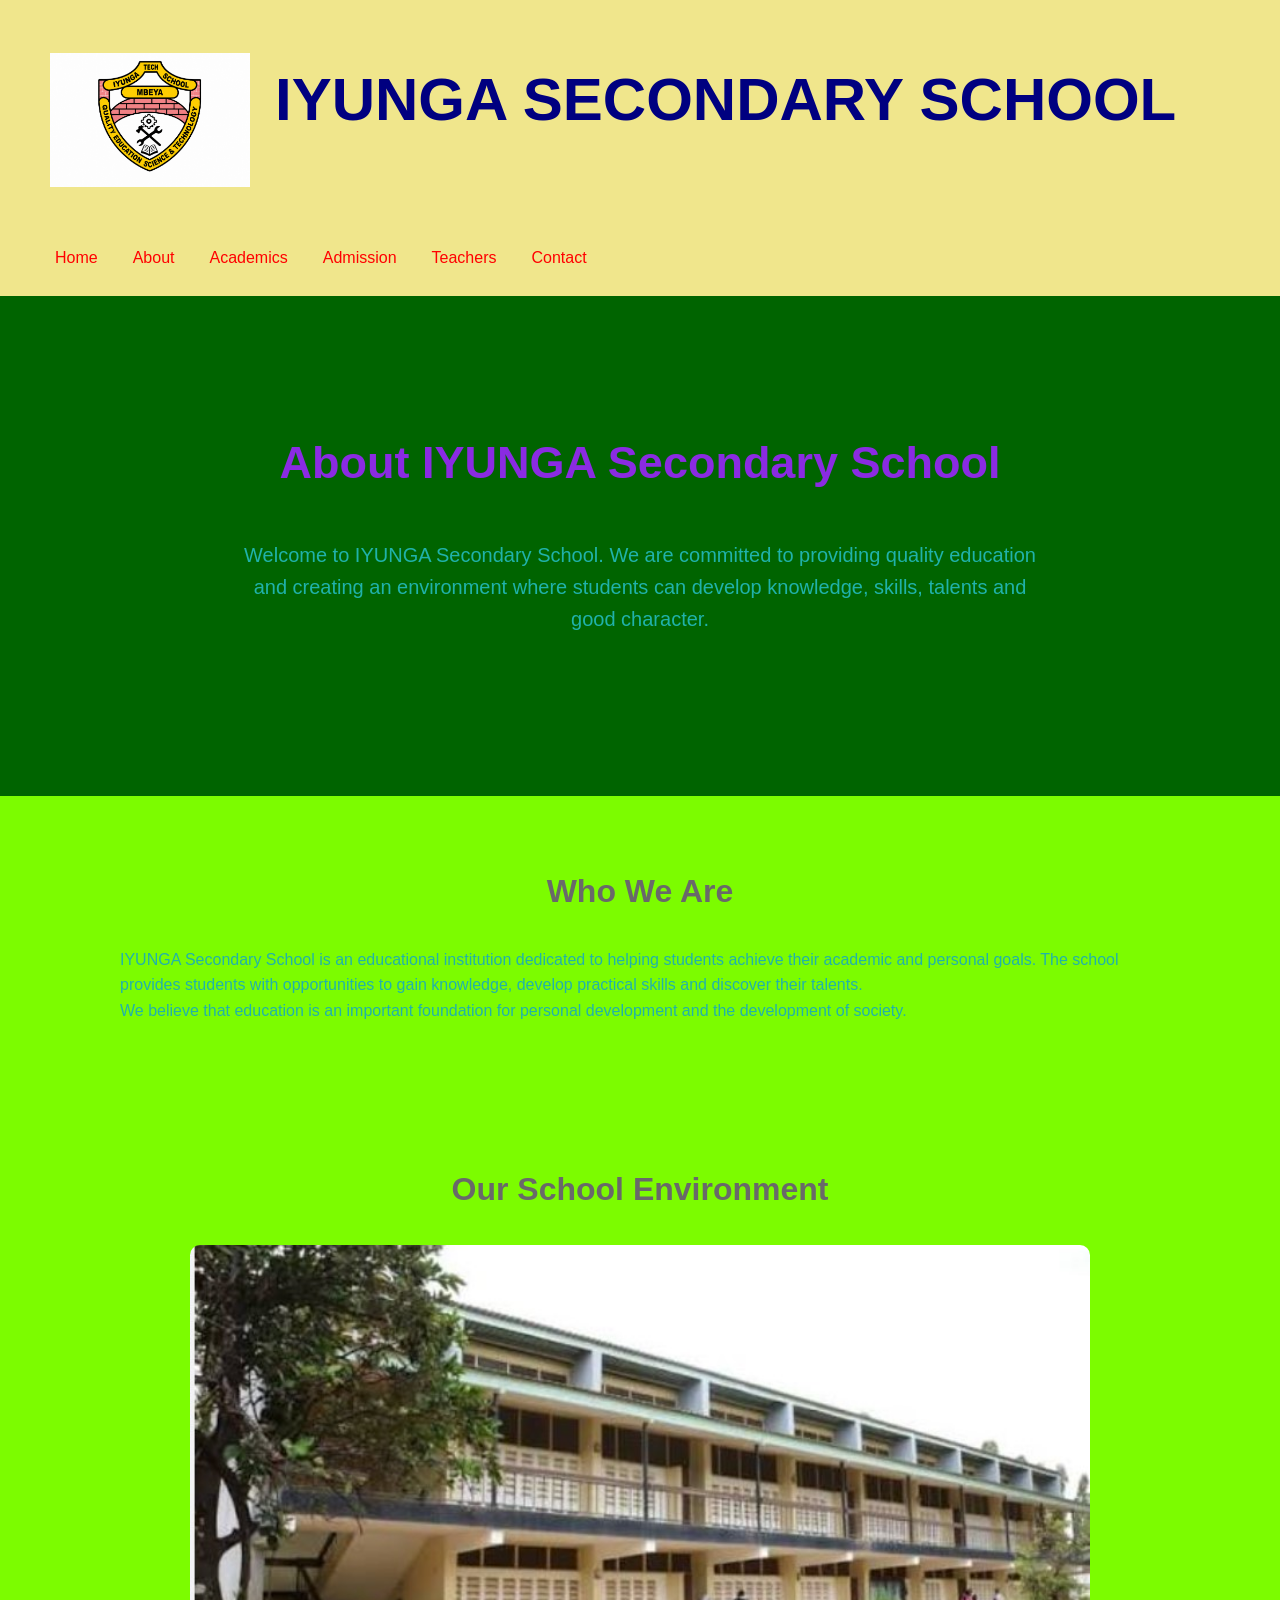
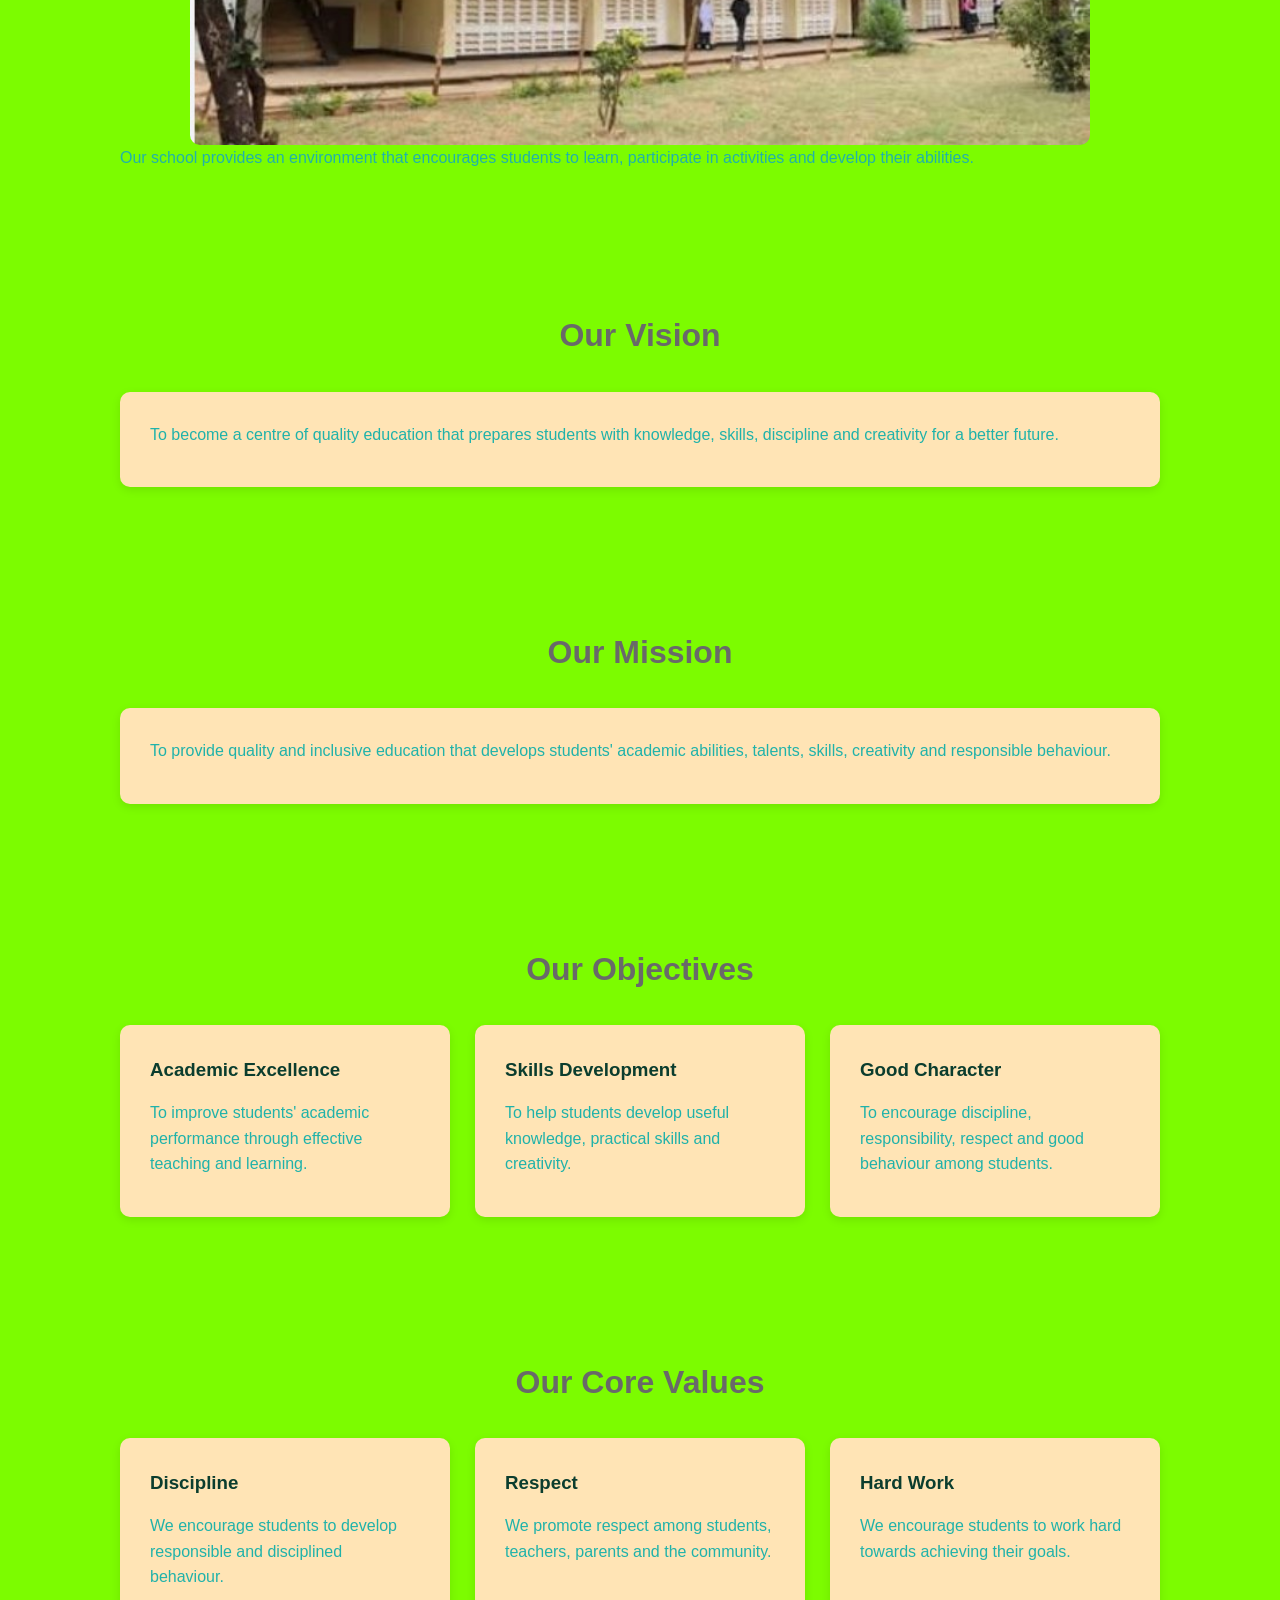
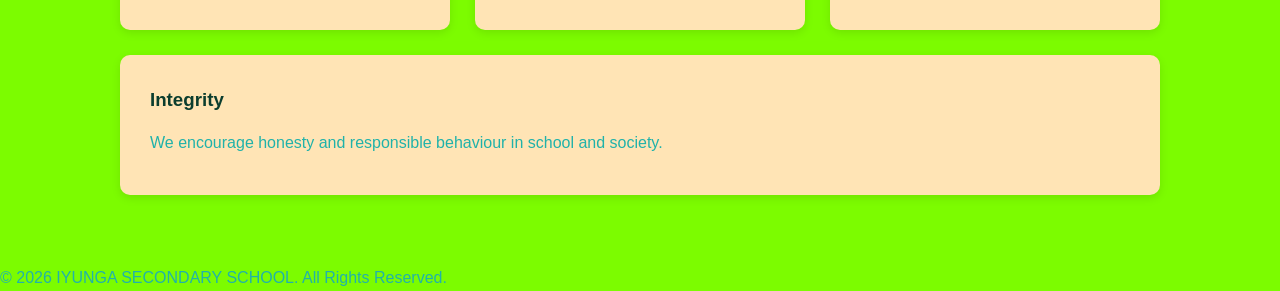
<file: pages/About.html>
<!DOCTYPE html>
<html lang="en">

<head>

    <!-- Tells the browser which character system we are using -->
    <meta charset="UTF-8">

    <!-- Makes the website work properly on phones and tablets -->
    <meta name="viewport"
          content="width=device-width, initial-scale=1.0">

    <!-- The title displayed on the browser tab -->
    <title>About - IYUNGA Secondary School</title>

    <!-- Connect this page to our CSS file -->
    <link rel="stylesheet" href="../style.css">

    <!-- School logo shown on the browser tab -->
    <link rel="icon"
          type="image/png"
          href="../images/school-logo.png">

</head>


<body>


    <!-- =================================================
         NAVIGATION BAR
    ================================================== -->

    <nav class="navbar">


        <!-- SCHOOL LOGO AND NAME -->

        <div class="school-brand">

            <!-- School logo -->

            <img
                src="../images/school-logo.png"
                alt="IYUNGA Secondary School Logo"
                class="school-logo"
            >


            <!-- School name -->

            <div class="school-name">

                <h1>IYUNGA SECONDARY SCHOOL</h1>

            </div>

        </div>


        <!-- NAVIGATION LINKS -->

        <div class="nav-links">

            <a href="../index.html">Home</a>

            <a href="About.html">About</a>

            <a href="Academics.html">Academics</a>

            <a href="Admission.html">Admission</a>

            <a href="Teachers.html">Teachers</a>

            <a href="Contact.html">Contact</a>

        </div>


    </nav>



    <!-- =================================================
         MAIN CONTENT
    ================================================== -->

    <main>


        <!-- PAGE INTRODUCTION -->

        <section class="hero">

            <div class="hero-content">

                <h2>About IYUNGA Secondary School</h2>

                <p>
                    Welcome to IYUNGA Secondary School.
                    We are committed to providing quality
                    education and creating an environment
                    where students can develop knowledge,
                    skills, talents and good character.
                </p>

            </div>

        </section>



        <!-- =================================================
             ABOUT THE SCHOOL
        ================================================== -->

        <section class="section">

            <h2>Who We Are</h2>

            <p>

                IYUNGA Secondary School is an educational
                institution dedicated to helping students
                achieve their academic and personal goals.

                The school provides students with
                opportunities to gain knowledge, develop
                practical skills and discover their talents.

            </p>


            <p>

                We believe that education is an important
                foundation for personal development and
                the development of society.

            </p>

        </section>



        <!-- =================================================
             SCHOOL IMAGE
        ================================================== -->

        <section class="section">

            <h2>Our School Environment</h2>


            <div class="school-image">

                <img
                    src="../images/school.jpg"
                    alt="IYUNGA Secondary School"
                >

            </div>


            <p>

                Our school provides an environment that
                encourages students to learn, participate
                in activities and develop their abilities.

            </p>

        </section>



        <!-- =================================================
             VISION
        ================================================== -->

        <section class="section">

            <h2>Our Vision</h2>

            <div class="card">

                <p>

                    To become a centre of quality education
                    that prepares students with knowledge,
                    skills, discipline and creativity for
                    a better future.

                </p>

            </div>

        </section>



        <!-- =================================================
             MISSION
        ================================================== -->

        <section class="section">

            <h2>Our Mission</h2>

            <div class="card">

                <p>

                    To provide quality and inclusive
                    education that develops students'
                    academic abilities, talents, skills,
                    creativity and responsible behaviour.

                </p>

            </div>

        </section>



        <!-- =================================================
             SCHOOL OBJECTIVES
        ================================================== -->

        <section class="section">

            <h2>Our Objectives</h2>


            <div class="cards">


                <div class="card">

                    <h3>Academic Excellence</h3>

                    <p>
                        To improve students' academic
                        performance through effective
                        teaching and learning.
                    </p>

                </div>


                <div class="card">

                    <h3>Skills Development</h3>

                    <p>
                        To help students develop useful
                        knowledge, practical skills and
                        creativity.
                    </p>

                </div>


                <div class="card">

                    <h3>Good Character</h3>

                    <p>
                        To encourage discipline,
                        responsibility, respect and
                        good behaviour among students.
                    </p>

                </div>


            </div>

        </section>



        <!-- =================================================
             SCHOOL VALUES
        ================================================== -->

        <section class="section">

            <h2>Our Core Values</h2>


            <div class="cards">


                <div class="card">

                    <h3>Discipline</h3>

                    <p>
                        We encourage students to develop
                        responsible and disciplined
                        behaviour.
                    </p>

                </div>


                <div class="card">

                    <h3>Respect</h3>

                    <p>
                        We promote respect among students,
                        teachers, parents and the community.
                    </p>

                </div>


                <div class="card">

                    <h3>Hard Work</h3>

                    <p>
                        We encourage students to work hard
                        towards achieving their goals.
                    </p>

                </div>


                <div class="card">

                    <h3>Integrity</h3>

                    <p>
                        We encourage honesty and responsible
                        behaviour in school and society.
                    </p>

                </div>


            </div>

        </section>


    </main>



    <!-- =================================================
         FOOTER
    ================================================== -->

    <footer>

        <p>

            &copy; 2026 IYUNGA SECONDARY SCHOOL.
            All Rights Reserved.

        </p>

    </footer>


    <!-- Connect JavaScript -->

    <script src="../script.js"></script>

</body>

</html>
</file>
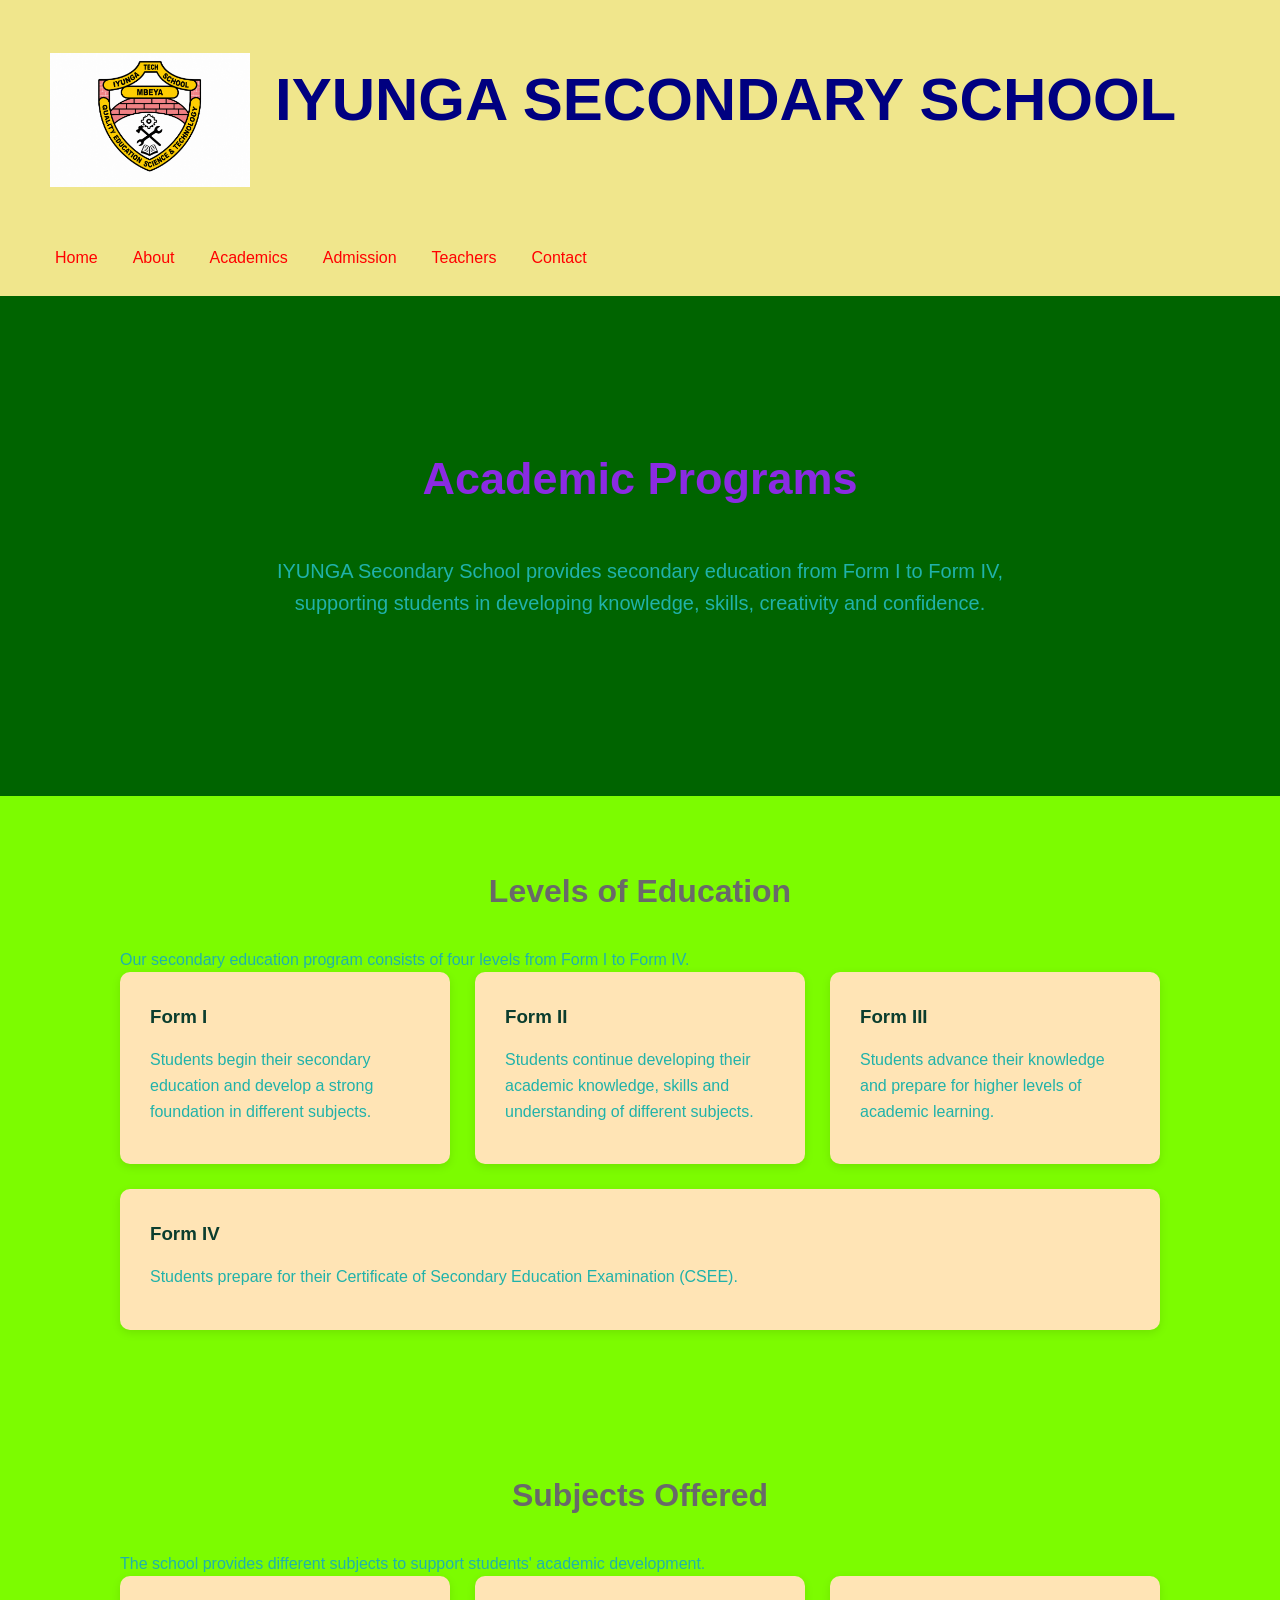
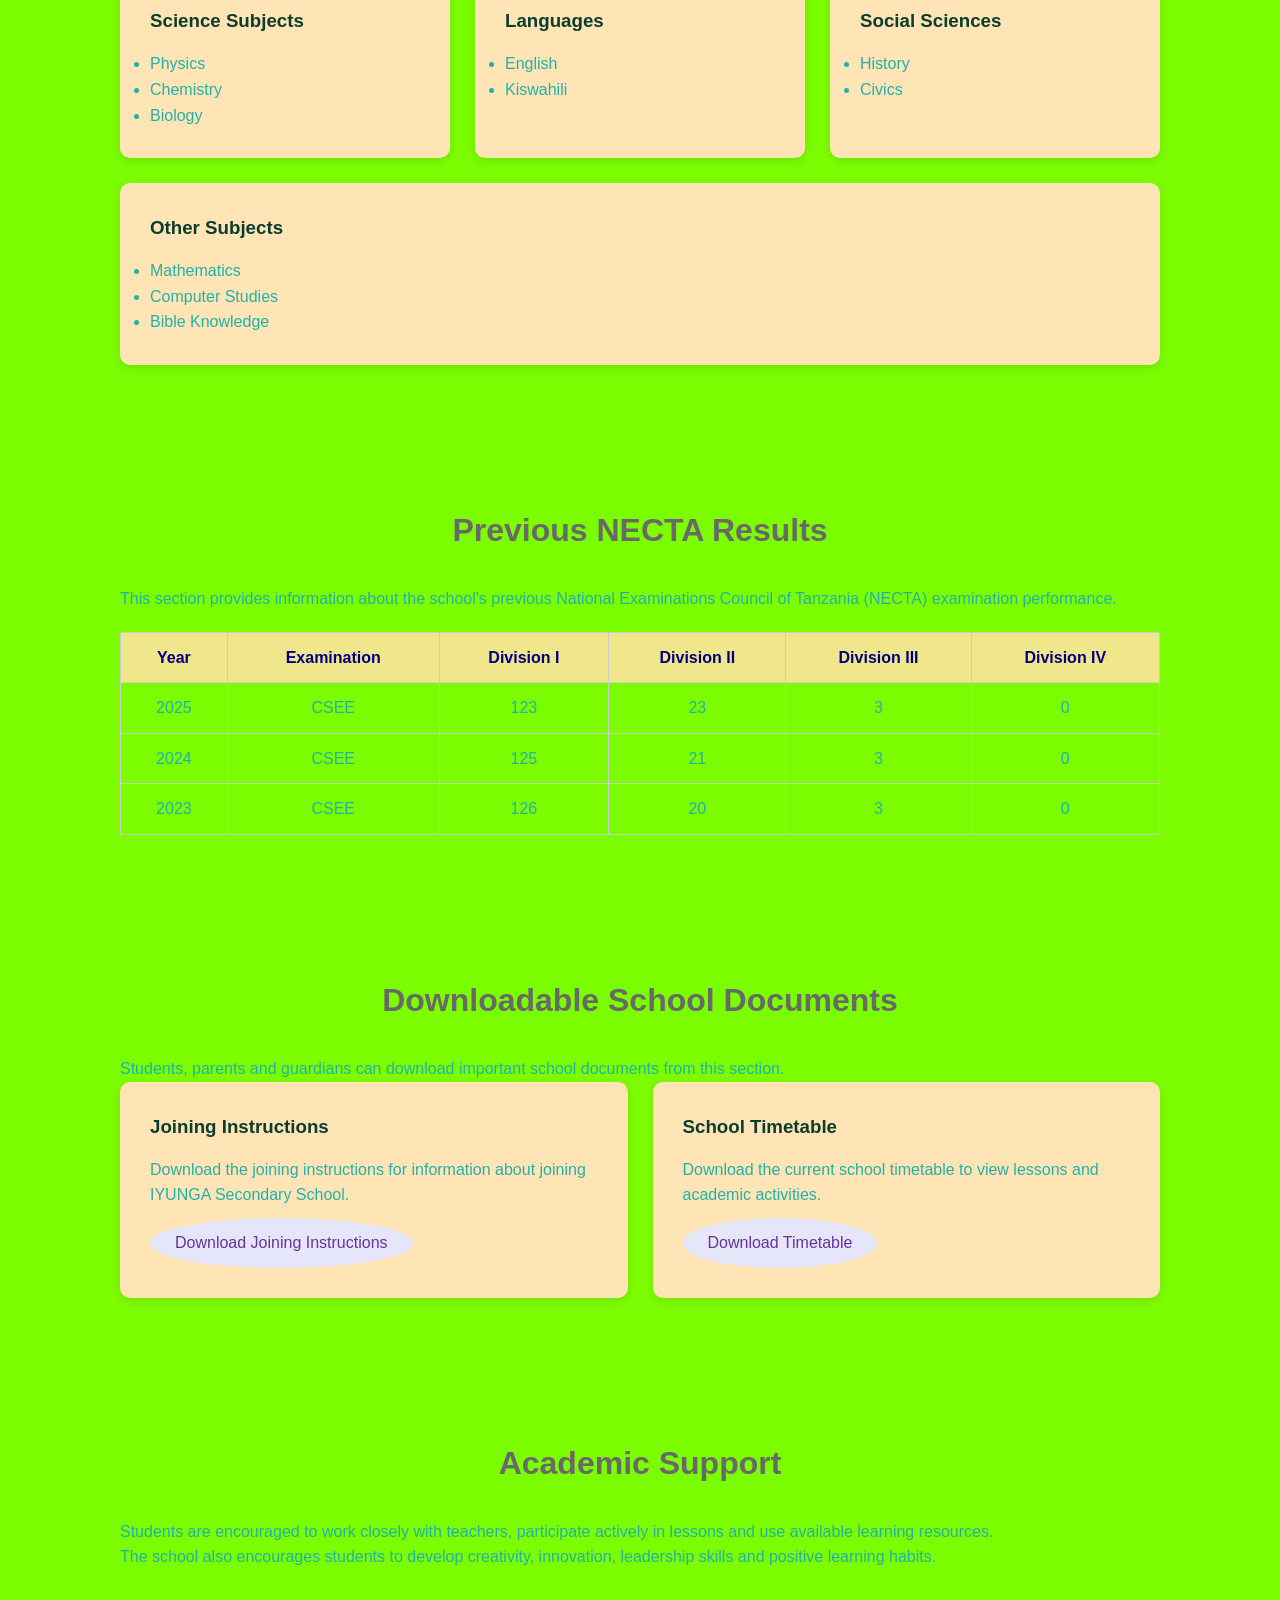
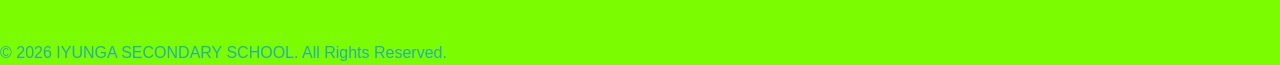
<file: pages/Academics.html>
<!DOCTYPE html>
<html lang="en">

<head>

    <!--
        This tells the browser to use UTF-8 characters.
    -->
    <meta charset="UTF-8">


    <!--
        This makes the website responsive on
        computers, tablets and mobile phones.
    -->
    <meta name="viewport"
          content="width=device-width, initial-scale=1.0">


    <!--
        This is the name displayed on the browser tab.
    -->
    <title>Academics - IYUNGA Secondary School</title>


    <!--
        Connect this page to our main CSS file.

        Academics.html is inside the "pages" folder.

        ../ means:
        "Go one folder back."

        Therefore the browser can find style.css
        in the main project folder.
    -->
    <link rel="stylesheet" href="../style.css">


    <!--
        Add the school logo to the browser tab.
    -->
    <link rel="icon"
          type="image/png"
          href="../images/school-logo.png">

</head>


<body>


    <!-- =====================================================
         NAVIGATION BAR
    ====================================================== -->

    <nav class="navbar">


        <!--
            This section contains the school logo
            and the school name.
        -->

        <div class="school-brand">


            <!-- SCHOOL LOGO -->

            <img
                src="../images/school-logo.png"
                class="school-logo"
                alt="IYUNGA Secondary School Logo"
            >


            <!-- SCHOOL NAME -->

            <div class="school-name">

                <h1>IYUNGA SECONDARY SCHOOL</h1>

            </div>

        </div>



        <!--
            Navigation links allow users to move
            between different pages.
        -->

        <div class="nav-links">


            <!-- Home page -->

            <a href="../index.html">
                Home
            </a>


            <!-- About page -->

            <a href="About.html">
                About
            </a>


            <!-- Academics page -->

            <a href="Academics.html">
                Academics
            </a>


            <!-- Admission page -->

            <a href="Admission.html">
                Admission
            </a>


            <!-- Teachers page -->

            <a href="Teachers.html">
                Teachers
            </a>


            <!-- Contact page -->

            <a href="Contact.html">
                Contact
            </a>


        </div>

    </nav>



    <!-- =====================================================
         MAIN CONTENT
    ====================================================== -->

    <main>


        <!-- =====================================================
             ACADEMIC INTRODUCTION
        ====================================================== -->

        <section class="hero">

            <div class="hero-content">


                <!-- Main heading -->

                <h2>
                    Academic Programs
                </h2>


                <!--
                    Introduction to the academic
                    programs offered by the school.
                -->

                <p>

                    IYUNGA Secondary School provides
                    secondary education from Form I to
                    Form IV, supporting students in
                    developing knowledge, skills,
                    creativity and confidence.

                </p>


            </div>

        </section>



        <!-- =====================================================
             LEVELS OF EDUCATION
        ====================================================== -->

        <section class="section">


            <h2>
                Levels of Education
            </h2>


            <p>

                Our secondary education program consists
                of four levels from Form I to Form IV.

            </p>



            <!--
                The cards container uses Flexbox.

                Each Form is placed inside
                its own card.
            -->

            <div class="cards">


                <!-- =================================================
                     FORM I
                ================================================== -->

                <div class="card">

                    <h3>
                        Form I
                    </h3>


                    <p>

                        Students begin their secondary
                        education and develop a strong
                        foundation in different subjects.

                    </p>

                </div>



                <!-- =================================================
                     FORM II
                ================================================== -->

                <div class="card">

                    <h3>
                        Form II
                    </h3>


                    <p>

                        Students continue developing
                        their academic knowledge, skills
                        and understanding of different
                        subjects.

                    </p>

                </div>



                <!-- =================================================
                     FORM III
                ================================================== -->

                <div class="card">

                    <h3>
                        Form III
                    </h3>


                    <p>

                        Students advance their knowledge
                        and prepare for higher levels of
                        academic learning.

                    </p>

                </div>



                <!-- =================================================
                     FORM IV
                ================================================== -->

                <div class="card">

                    <h3>
                        Form IV
                    </h3>


                    <p>

                        Students prepare for their
                        Certificate of Secondary Education
                        Examination (CSEE).

                    </p>

                </div>


            </div>

        </section>



        <!-- =====================================================
             SUBJECTS OFFERED
        ====================================================== -->

        <section class="section">


            <h2>
                Subjects Offered
            </h2>


            <p>

                The school provides different subjects
                to support students' academic development.

            </p>



            <div class="cards">


                <!-- SCIENCE SUBJECTS -->

                <div class="card">

                    <h3>
                        Science Subjects
                    </h3>


                    <ul>

                        <li>
                            Physics
                        </li>

                        <li>
                            Chemistry
                        </li>

                        <li>
                            Biology
                        </li>

                    </ul>

                </div>



                <!-- LANGUAGES -->

                <div class="card">

                    <h3>
                        Languages
                    </h3>


                    <ul>

                        <li>
                            English
                        </li>

                        <li>
                            Kiswahili
                        </li>

                    </ul>

                </div>



                <!-- SOCIAL SCIENCES -->

                <div class="card">

                    <h3>
                        Social Sciences
                    </h3>


                    <ul>

                        <li>
                            History
                        </li>

                        <li>
                            Civics
                        </li>

                    </ul>

                </div>



                <!-- OTHER SUBJECTS -->

                <div class="card">

                    <h3>
                        Other Subjects
                    </h3>


                    <ul>

                        <li>
                            Mathematics
                        </li>

                        <li>
                            Computer Studies
                        </li>

                        <li>
                            Bible Knowledge
                        </li>

                    </ul>

                </div>


            </div>

        </section>



        <!-- =====================================================
             PREVIOUS NECTA RESULTS
        ====================================================== -->

        <section class="section">


            <h2>
                Previous NECTA Results
            </h2>


            <p>

                This section provides information about
                the school's previous National Examinations
                Council of Tanzania (NECTA) examination
                performance.

            </p>


            <!--
                This table organizes examination
                results in an easy-to-read format.

                IMPORTANT:
                Replace the "--" values with the
                school's actual results.
            -->

            <div class="results-table">


                <table>


                    <!-- TABLE HEADINGS -->

                    <thead>

                        <tr>

                            <th>
                                Year
                            </th>

                            <th>
                                Examination
                            </th>

                            <th>
                                Division I
                            </th>

                            <th>
                                Division II
                            </th>

                            <th>
                                Division III
                            </th>

                            <th>
                                Division IV
                            </th>

                        </tr>

                    </thead>



                    <!-- TABLE INFORMATION -->

                    <tbody>


                        <!-- 2025 RESULTS -->

                        <tr>

                            <td>
                                2025
                            </td>

                            <td>
                                CSEE
                            </td>

                            <td>
                                123
                            </td>

                            <td>
                                23
                            </td>

                            <td>
                                3
                            </td>

                            <td>
                                0
                            </td>

                        </tr>



                        <!-- 2024 RESULTS -->

                        <tr>

                            <td>
                                2024
                            </td>

                            <td>
                                CSEE
                            </td>

                            <td>
                                125
                            </td>

                            <td>
                                21
                            </td>

                            <td>
                                3
                            </td>

                            <td>
                                0
                            </td>

                        </tr>



                        <!-- 2023 RESULTS -->

                        <tr>

                            <td>
                                2023
                            </td>

                            <td>
                                CSEE
                            </td>

                            <td>
                                126
                            </td>

                            <td>
                                20
                            </td>

                            <td>
                                3
                            </td>

                            <td>
                                0
                            </td>

                        </tr>


                    </tbody>

                </table>

            </div>

        </section>



        <!-- =====================================================
             DOWNLOADABLE SCHOOL DOCUMENTS
        ====================================================== -->

        <section class="section">


            <h2>
                Downloadable School Documents
            </h2>


            <p>

                Students, parents and guardians can
                download important school documents
                from this section.

            </p>



            <div class="cards">


                <!-- =================================================
                     JOINING INSTRUCTIONS
                ================================================== -->

                <div class="card">


                    <h3>
                        Joining Instructions
                    </h3>


                    <p>

                        Download the joining instructions
                        for information about joining
                        IYUNGA Secondary School.

                    </p>


                    <!--
                        This is the download button.

                        href tells the browser where
                        the PDF file is located.

                        ../ means go back from the
                        pages folder.

                        documents/ means enter the
                        documents folder.

                        download tells the browser that
                        this is a downloadable file.
                    -->

                    <a
                        href="../documents/joining-instructions.pdf"
                        class="hero-button"
                        download
                    >

                        Download Joining Instructions

                    </a>


                </div>



                <!-- =================================================
                     SCHOOL TIMETABLE
                ================================================== -->

                <div class="card">


                    <h3>
                        School Timetable
                    </h3>


                    <p>

                        Download the current school
                        timetable to view lessons and
                        academic activities.

                    </p>


                    <!--
                        Download the timetable PDF.
                    -->

                    <a
                        href="../documents/school-timetable.pdf"
                        class="hero-button"
                        download
                    >

                        Download Timetable

                    </a>


                </div>


            </div>

        </section>



        <!-- =====================================================
             ACADEMIC SUPPORT
        ====================================================== -->

        <section class="section">


            <h2>
                Academic Support
            </h2>


            <p>

                Students are encouraged to work closely
                with teachers, participate actively in
                lessons and use available learning
                resources.

            </p>


            <p>

                The school also encourages students to
                develop creativity, innovation,
                leadership skills and positive
                learning habits.

            </p>


        </section>


    </main>



    <!-- =====================================================
         FOOTER
    ====================================================== -->

    <footer>


        <p>

            &copy; 2026 IYUNGA SECONDARY SCHOOL.
            All Rights Reserved.

        </p>


    </footer>



    <!--
        Connect this page to JavaScript.

        ../ means go back from the pages folder
        to the main project folder.
    -->

    <script src="../script.js"></script>


</body>

</html>
</file>
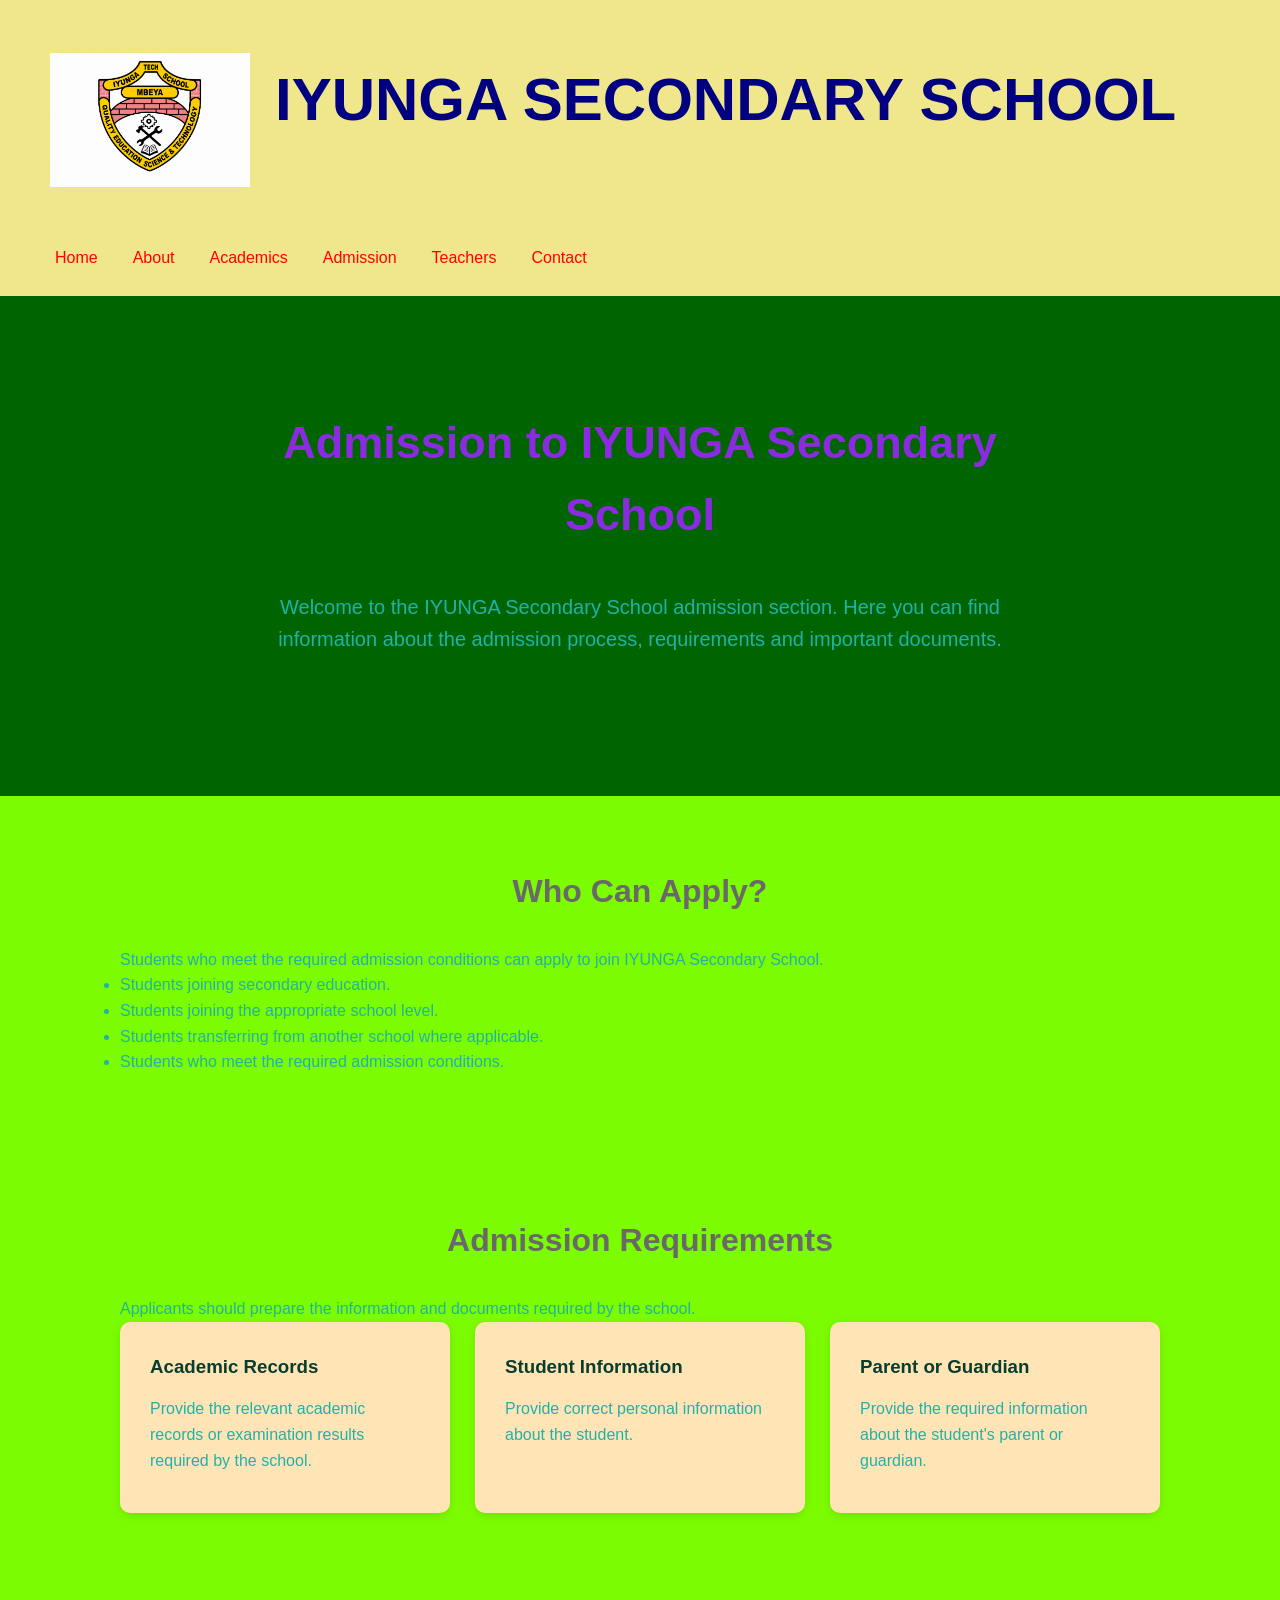
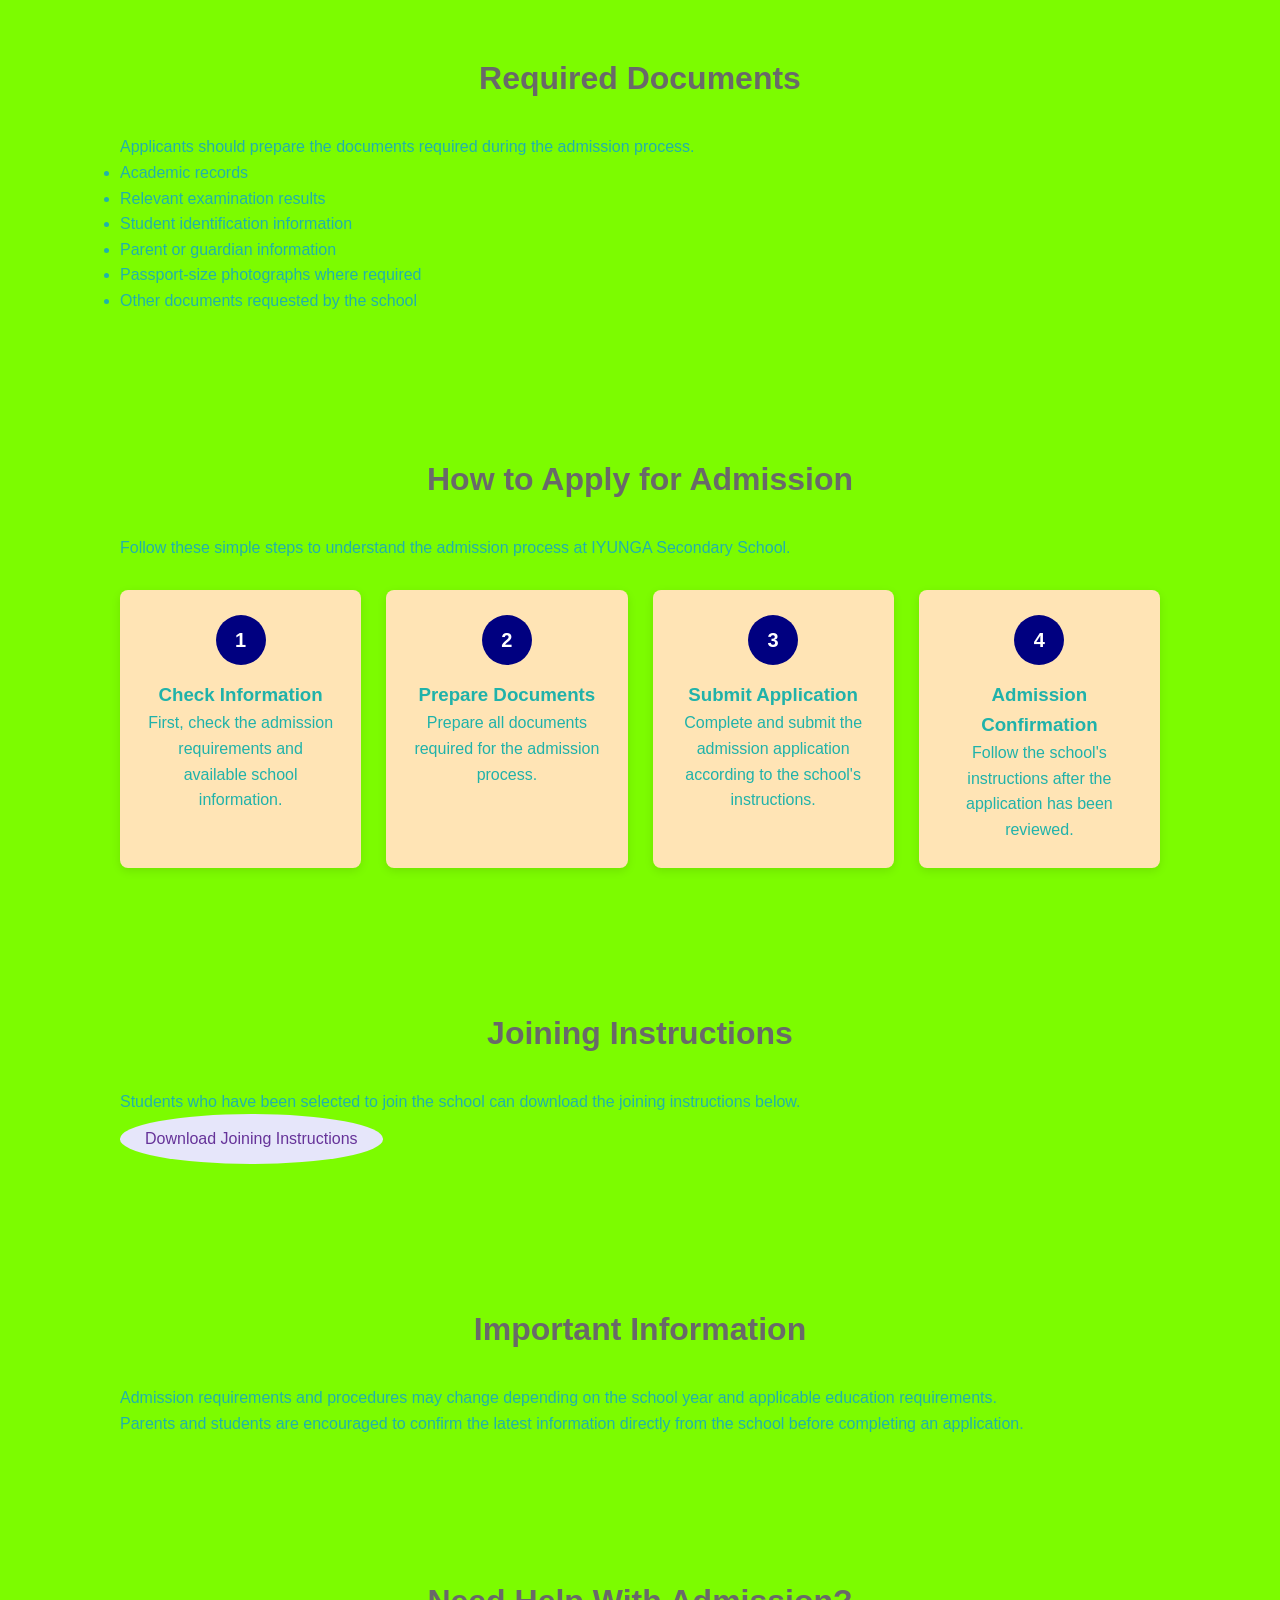
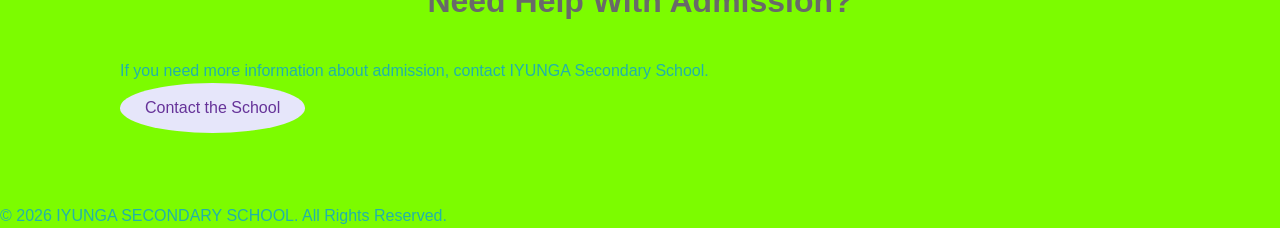
<file: pages/Admission.html>
<!DOCTYPE html>
<html lang="en">

<head>

    <!--
        This tells the browser which character
        encoding the website is using.
    -->
    <meta charset="UTF-8">


    <!--
        This makes the website responsive.

        It allows the page to work properly
        on computers, tablets and phones.
    -->
    <meta name="viewport"
          content="width=device-width, initial-scale=1.0">


    <!--
        This is the title displayed
        on the browser tab.
    -->
    <title>Admission - IYUNGA Secondary School</title>


    <!--
        Connect this page to our main CSS file.

        ../ means:
        Go back one folder.

        Admission.html is inside "pages",
        while style.css is outside the pages folder.
    -->
    <link rel="stylesheet" href="../style.css">


    <!--
        This adds the school logo to
        the browser tab.
    -->
    <link rel="icon"
          type="image/png"
          href="../images/school-logo.png">

</head>


<body>


    <!-- =====================================================
         NAVIGATION BAR
    ====================================================== -->

    <nav class="navbar">


        <!--
            This contains the school logo
            and school name.
        -->

        <div class="school-brand">


            <!-- SCHOOL LOGO -->

            <img
                src="../images/school-logo.png"
                alt="IYUNGA Secondary School Logo"
                class="school-logo"
            >


            <!-- SCHOOL NAME -->

            <div class="school-name">

                <h1>IYUNGA SECONDARY SCHOOL</h1>

            </div>

        </div>



        <!--
            These links allow visitors to
            move between different pages.
        -->

        <div class="nav-links">

            <!-- Home page -->
            <a href="../index.html">Home</a>

            <!-- About page -->
            <a href="About.html">About</a>

            <!-- Academics page -->
            <a href="Academics.html">Academics</a>

            <!-- Current page -->
            <a href="Admission.html">Admission</a>

            <!-- Teachers page -->
            <a href="Teachers.html">Teachers</a>

            <!-- Contact page -->
            <a href="Contact.html">Contact</a>

        </div>

    </nav>



    <!-- =====================================================
         MAIN CONTENT
    ====================================================== -->

    <main>


        <!-- =====================================================
             ADMISSION INTRODUCTION
        ====================================================== -->

        <section class="hero">

            <div class="hero-content">


                <!-- Main heading -->

                <h2>Admission to IYUNGA Secondary School</h2>


                <!--
                    Short introduction to
                    parents and students.
                -->

                <p>

                    Welcome to the IYUNGA Secondary School
                    admission section. Here you can find
                    information about the admission process,
                    requirements and important documents.

                </p>

            </div>

        </section>



        <!-- =====================================================
             WHO CAN APPLY?
        ====================================================== -->

        <section class="section">

            <h2>Who Can Apply?</h2>


            <p>

                Students who meet the required admission
                conditions can apply to join IYUNGA
                Secondary School.

            </p>


            <!--
                An unordered list creates
                bullet points.
            -->

            <ul>

                <li>
                    Students joining secondary education.
                </li>

                <li>
                    Students joining the appropriate
                    school level.
                </li>

                <li>
                    Students transferring from another
                    school where applicable.
                </li>

                <li>
                    Students who meet the required
                    admission conditions.
                </li>

            </ul>

        </section>



        <!-- =====================================================
             ADMISSION REQUIREMENTS
        ====================================================== -->

        <section class="section">

            <h2>Admission Requirements</h2>


            <p>

                Applicants should prepare the information
                and documents required by the school.

            </p>


            <!--
                Cards help us organize information
                into separate sections.
            -->

            <div class="cards">


                <!-- REQUIREMENT 1 -->

                <div class="card">

                    <h3>Academic Records</h3>

                    <p>

                        Provide the relevant academic
                        records or examination results
                        required by the school.

                    </p>

                </div>



                <!-- REQUIREMENT 2 -->

                <div class="card">

                    <h3>Student Information</h3>

                    <p>

                        Provide correct personal
                        information about the student.

                    </p>

                </div>



                <!-- REQUIREMENT 3 -->

                <div class="card">

                    <h3>Parent or Guardian</h3>

                    <p>

                        Provide the required information
                        about the student's parent
                        or guardian.

                    </p>

                </div>

            </div>

        </section>



        <!-- =====================================================
             REQUIRED DOCUMENTS
        ====================================================== -->

        <section class="section">

            <h2>Required Documents</h2>


            <p>

                Applicants should prepare the documents
                required during the admission process.

            </p>


            <ul>

                <li>Academic records</li>

                <li>Relevant examination results</li>

                <li>Student identification information</li>

                <li>Parent or guardian information</li>

                <li>Passport-size photographs where required</li>

                <li>Other documents requested by the school</li>

            </ul>

        </section>



        <!-- =====================================================
             HOW TO APPLY
        ====================================================== -->

        <section class="section admission-process">


            <h2>How to Apply for Admission</h2>


            <p>

                Follow these simple steps to understand
                the admission process at IYUNGA Secondary School.

            </p>



            <!--
                This container holds all the admission steps.

                Flexbox will arrange the steps neatly
                using CSS.
            -->

            <div class="admission-steps">


                <!-- =================================================
                     STEP 1
                ================================================== -->

                <div class="admission-step">


                    <!--
                        The number shows the order
                        of the admission process.
                    -->

                    <div class="step-number">
                        1
                    </div>


                    <h3>Check Information</h3>


                    <p>

                        First, check the admission
                        requirements and available
                        school information.

                    </p>

                </div>



                <!-- =================================================
                     STEP 2
                ================================================== -->

                <div class="admission-step">


                    <div class="step-number">
                        2
                    </div>


                    <h3>Prepare Documents</h3>


                    <p>

                        Prepare all documents required
                        for the admission process.

                    </p>

                </div>



                <!-- =================================================
                     STEP 3
                ================================================== -->

                <div class="admission-step">


                    <div class="step-number">
                        3
                    </div>


                    <h3>Submit Application</h3>


                    <p>

                        Complete and submit the admission
                        application according to the
                        school's instructions.

                    </p>

                </div>



                <!-- =================================================
                     STEP 4
                ================================================== -->

                <div class="admission-step">


                    <div class="step-number">
                        4
                    </div>


                    <h3>Admission Confirmation</h3>


                    <p>

                        Follow the school's instructions
                        after the application has been
                        reviewed.

                    </p>

                </div>


            </div>

        </section>



        <!-- =====================================================
             DOWNLOAD JOINING INSTRUCTIONS
        ====================================================== -->

        <section class="section">

            <h2>Joining Instructions</h2>


            <p>

                Students who have been selected to join
                the school can download the joining
                instructions below.

            </p>


            <!--
                This link allows the user to download
                the joining instructions PDF.

                ../ means go back from the pages folder.

                Then enter the documents folder.
            -->

            <a
                href="../documents/joining-instructions.pdf"
                class="hero-button"
                download
            >

                Download Joining Instructions

            </a>

        </section>



        <!-- =====================================================
             IMPORTANT ADMISSION INFORMATION
        ====================================================== -->

        <section class="section">

            <h2>Important Information</h2>


            <p>

                Admission requirements and procedures
                may change depending on the school year
                and applicable education requirements.

            </p>


            <p>

                Parents and students are encouraged to
                confirm the latest information directly
                from the school before completing an
                application.

            </p>

        </section>



        <!-- =====================================================
             NEED HELP?
        ====================================================== -->

        <section class="section">

            <h2>Need Help With Admission?</h2>


            <p>

                If you need more information about
                admission, contact IYUNGA Secondary School.

            </p>


            <!--
                This button takes the visitor
                to the Contact page.
            -->

            <a
                href="Contact.html"
                class="hero-button"
            >

                Contact the School

            </a>

        </section>


    </main>



    <!-- =====================================================
         FOOTER
    ====================================================== -->

    <footer>

        <p>

            &copy; 2026 IYUNGA SECONDARY SCHOOL.
            All Rights Reserved.

        </p>

    </footer>



    <!--
        Connect this page to JavaScript.

        ../ means go back from the pages folder
        to the main project folder.
    -->

    <script src="../script.js"></script>


</body>

</html>
</file>
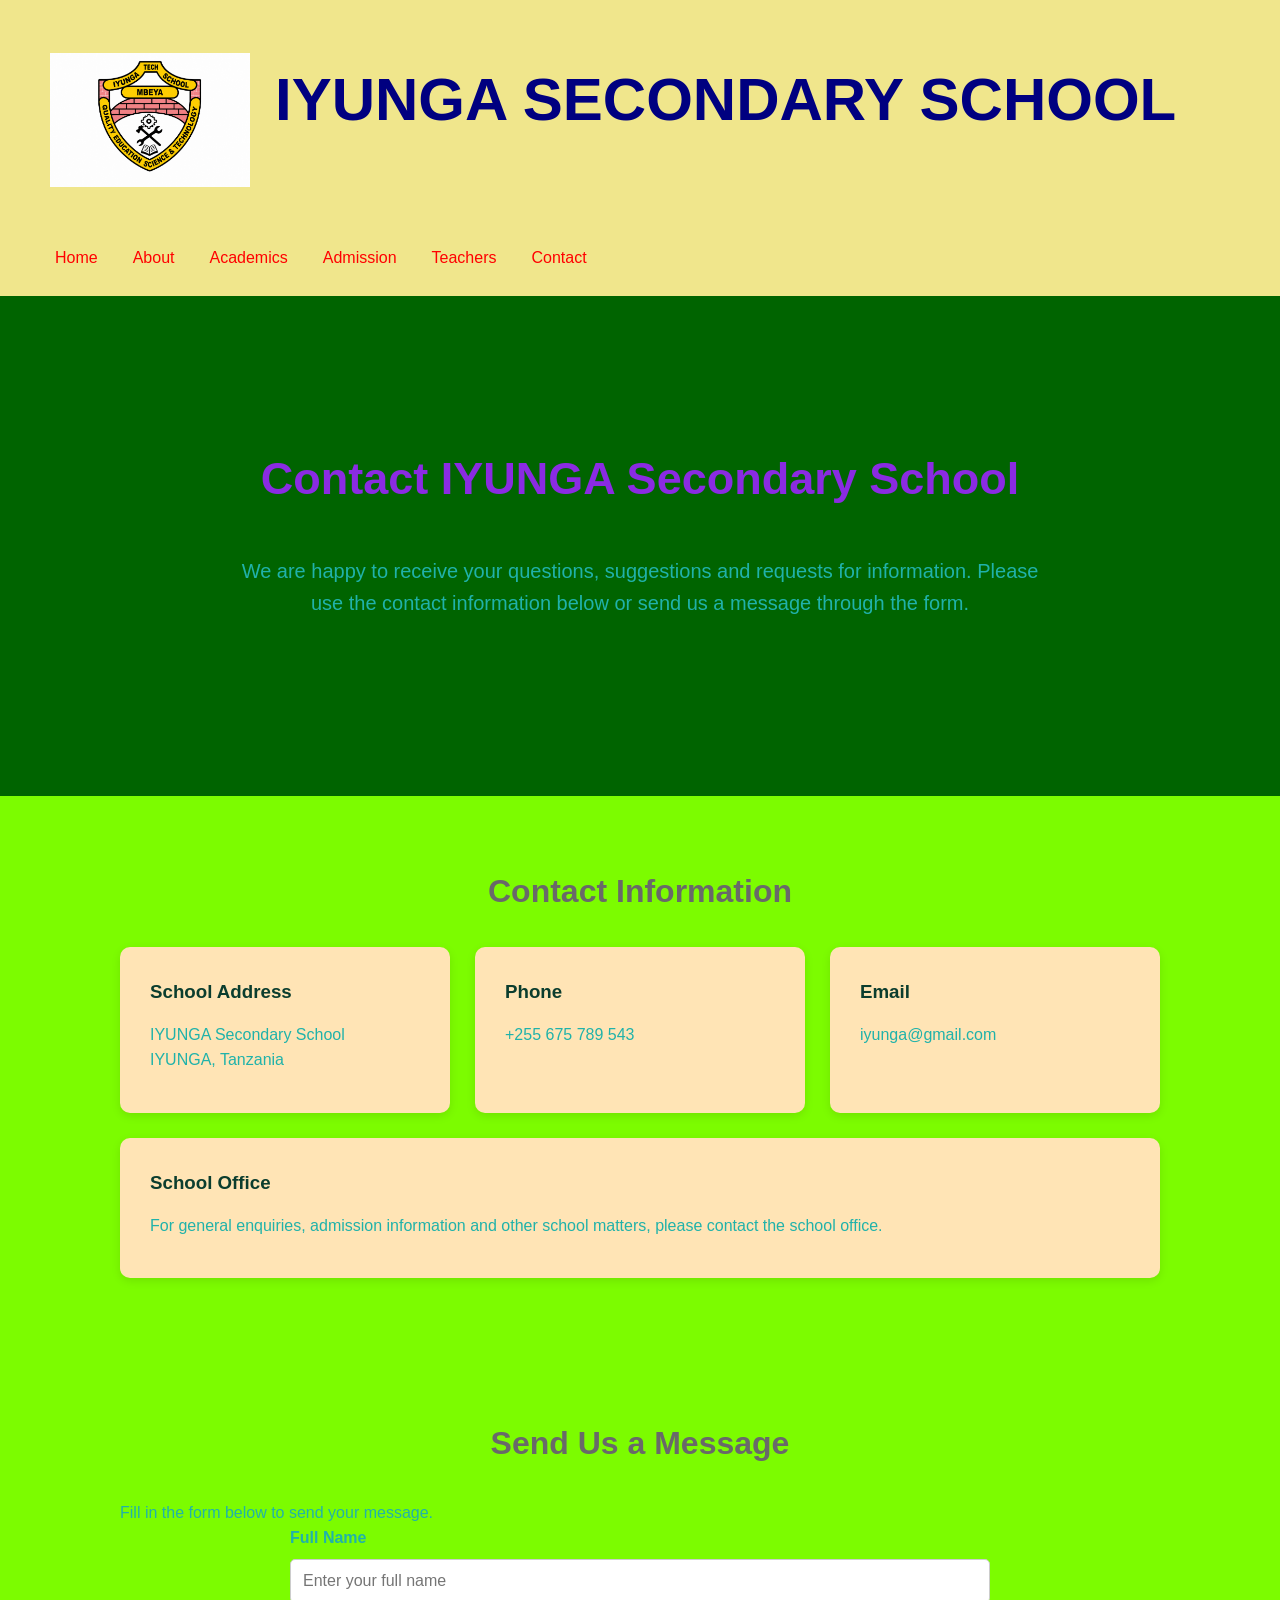
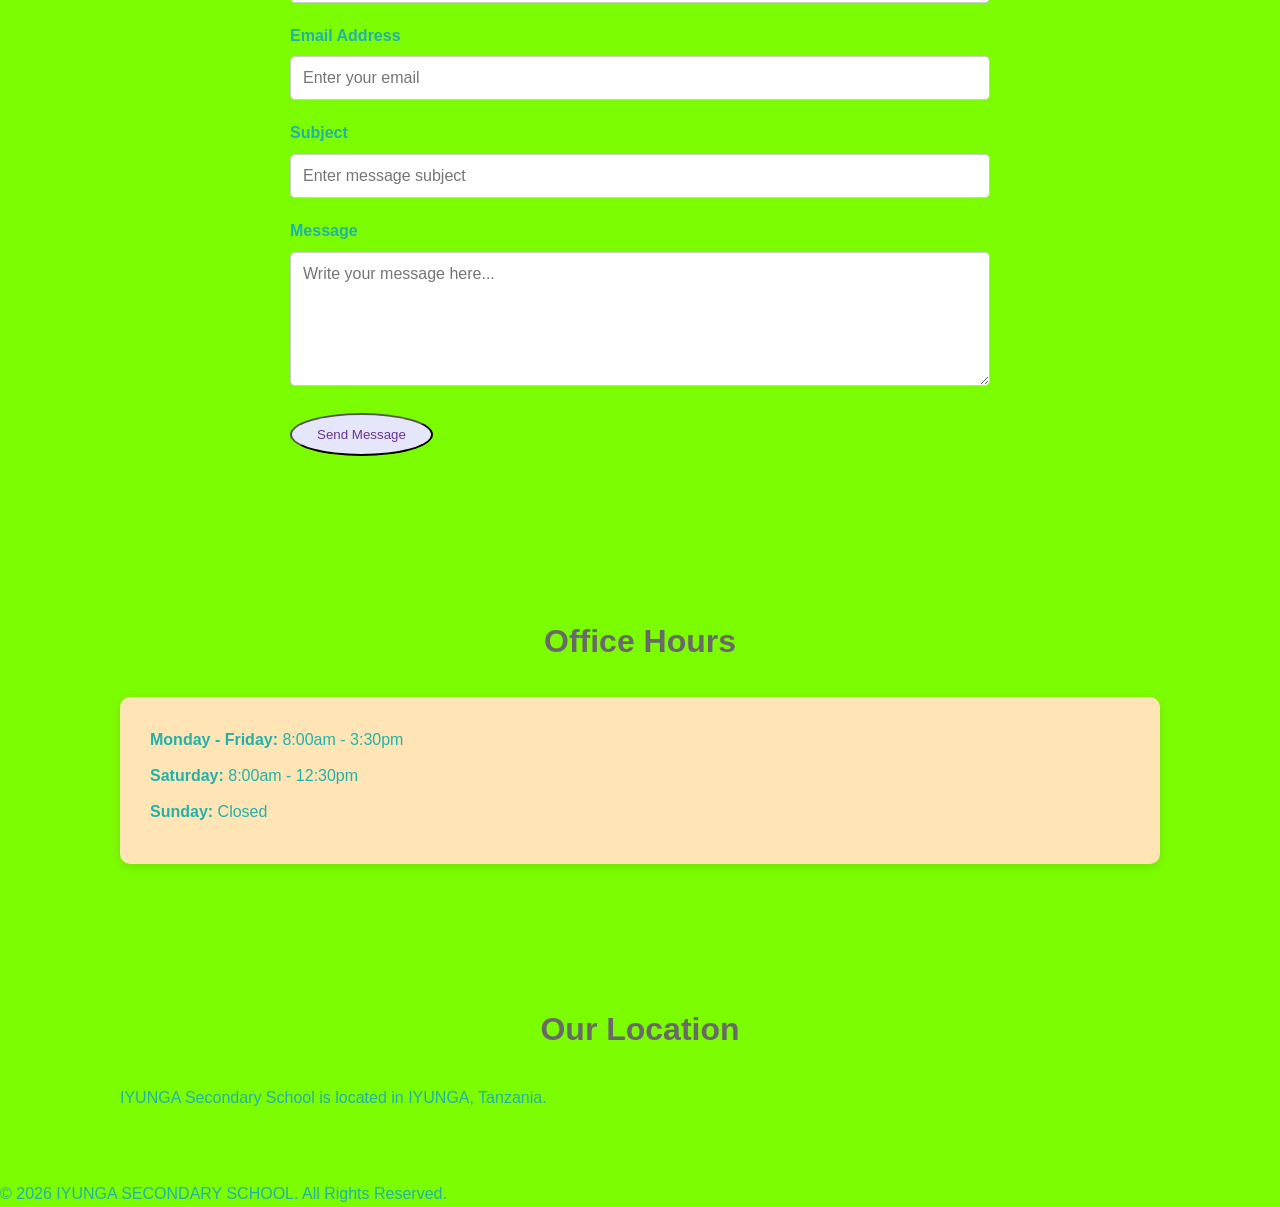
<file: pages/Contact.html>
<!DOCTYPE html>
<html lang="en">

<head>

    <!--
        This tells the browser that we are
        using UTF-8 character encoding.
    -->
    <meta charset="UTF-8">


    <!--
        This makes the website responsive.

        It allows the page to adjust properly
        on computers, tablets and phones.
    -->
    <meta name="viewport"
          content="width=device-width, initial-scale=1.0">


    <!--
        This is the title shown
        on the browser tab.
    -->
    <title>Contact - IYUNGA Secondary School</title>


    <!--
        Connect this page to our CSS file.

        ../ means:
        "Go back one folder."

        Contact.html is inside the pages folder,
        while style.css is in the main project folder.
    -->
    <link rel="stylesheet" href="../style.css">


    <!--
        Add the school logo to the browser tab.
    -->
    <link rel="icon"
          type="image/png"
          href="../images/school-logo.png">

</head>


<body>


    <!-- =================================================
         NAVIGATION BAR
    ================================================== -->

    <nav class="navbar">


        <!--
            This contains the school logo
            and school name.
        -->

        <div class="school-brand">


            <!-- SCHOOL LOGO -->

            <img
                src="../images/school-logo.png"
                alt="IYUNGA Secondary School Logo"
                class="school-logo"
            >


            <!-- SCHOOL NAME -->

            <div class="school-name">

                <h1>IYUNGA SECONDARY SCHOOL</h1>

            </div>

        </div>



        <!--
            Navigation links allow visitors
            to move between the website pages.
        -->

        <div class="nav-links">

            <!-- Home page -->
            <a href="../index.html">Home</a>

            <!-- About page -->
            <a href="About.html">About</a>

            <!-- Academics page -->
            <a href="Academics.html">Academics</a>

            <!-- Admission page -->
            <a href="Admission.html">Admission</a>

            <!-- Teachers page -->
            <a href="Teachers.html">Teachers</a>

            <!-- Current page -->
            <a href="Contact.html">Contact</a>

        </div>

    </nav>



    <!-- =================================================
         MAIN CONTENT
    ================================================== -->

    <main>


        <!-- =================================================
             CONTACT INTRODUCTION
        ================================================== -->

        <section class="hero">

            <div class="hero-content">


                <!-- Main heading -->

                <h2>Contact IYUNGA Secondary School</h2>


                <!-- Introduction -->

                <p>

                    We are happy to receive your questions,
                    suggestions and requests for information.

                    Please use the contact information below
                    or send us a message through the form.

                </p>

            </div>

        </section>



        <!-- =================================================
             CONTACT INFORMATION
        ================================================== -->

        <section class="section">


            <h2>Contact Information</h2>


            <!--
                We use cards to display
                different contact information.
            -->

            <div class="cards">


                <!-- ADDRESS CARD -->

                <div class="card">

                    <h3>School Address</h3>

                    <p>

                        IYUNGA Secondary School

                        <br>

                        IYUNGA, Tanzania

                    </p>

                </div>



                <!-- PHONE CARD -->

                <div class="card">

                    <h3>Phone</h3>

                    <p>

                        +255 675 789 543

                    </p>

                    <!--
                        Replace the blank space
                        with the official school
                        telephone number.
                    -->

                </div>



                <!-- EMAIL CARD -->

                <div class="card">

                    <h3>Email</h3>

                    <p>

                        iyunga@gmail.com

                    </p>

                    <!--
                        Replace this with the
                        school's official email.
                    -->

                </div>



                <!-- OFFICE CARD -->

                <div class="card">

                    <h3>School Office</h3>

                    <p>

                        For general enquiries,
                        admission information and
                        other school matters,
                        please contact the school office.

                    </p>

                </div>

            </div>

        </section>



        <!-- =================================================
             CONTACT FORM
        ================================================== -->

        <section class="section">


            <h2>Send Us a Message</h2>


            <p>

                Fill in the form below to send
                your message.

            </p>



            <!--
                The form contains input fields
                where the visitor can enter information.

                id="contactForm" allows JavaScript
                to identify this form later.
            -->

            <form id="contactForm">


                <!-- =========================================
                     NAME FIELD
                ========================================== -->

                <div class="form-group">


                    <!--
                        Label tells the visitor
                        what information to enter.
                    -->

                    <label for="name">
                        Full Name
                    </label>


                    <!--
                        Text input for the visitor's name.
                    -->

                    <input
                        type="text"
                        id="name"
                        name="name"
                        placeholder="Enter your full name"
                        required
                    >

                </div>



                <!-- =========================================
                     EMAIL FIELD
                ========================================== -->

                <div class="form-group">


                    <label for="email">
                        Email Address
                    </label>


                    <!--
                        type="email" tells the browser
                        that the visitor should enter
                        an email address.
                    -->

                    <input
                        type="email"
                        id="email"
                        name="email"
                        placeholder="Enter your email"
                        required
                    >

                </div>



                <!-- =========================================
                     SUBJECT FIELD
                ========================================== -->

                <div class="form-group">


                    <label for="subject">
                        Subject
                    </label>


                    <input
                        type="text"
                        id="subject"
                        name="subject"
                        placeholder="Enter message subject"
                        required
                    >

                </div>



                <!-- =========================================
                     MESSAGE FIELD
                ========================================== -->

                <div class="form-group">


                    <label for="message">
                        Message
                    </label>


                    <!--
                        textarea is used when the visitor
                        needs to enter several lines of text.
                    -->

                    <textarea
                        id="message"
                        name="message"
                        rows="6"
                        placeholder="Write your message here..."
                        required
                    ></textarea>

                </div>



                <!-- =========================================
                     SUBMIT BUTTON
                ========================================== -->

                <button
                    type="submit"
                    class="hero-button"
                >

                    Send Message

                </button>


            </form>


            <!--
                JavaScript can use this paragraph
                to display a message after the
                visitor submits the form.
            -->

            <p id="formMessage"></p>


        </section>



        <!-- =================================================
             OFFICE HOURS
        ================================================== -->

        <section class="section">


            <h2>Office Hours</h2>


            <div class="card">


                <p>

                    <strong>Monday - Friday:</strong>
                    8:00am - 3:30pm

                </p>


                <p>

                    <strong>Saturday:</strong>
                    8:00am - 12:30pm

                </p>


                <p>

                    <strong>Sunday:</strong>
                    Closed 

                </p>


                <!--
                    Update these details using
                    the school's official office hours.
                -->

            </div>

        </section>



        <!-- =================================================
             LOCATION
        ================================================== -->

        <section class="section">


            <h2>Our Location</h2>


            <p>

                IYUNGA Secondary School is located
                in IYUNGA, Tanzania.

            </p>


            <!--
                Later we can add an interactive
                Google Map or another map here.

                We will learn how to do that
                separately.
            -->

        </section>


    </main>



    <!-- =================================================
         FOOTER
    ================================================== -->

    <footer>

        <p>

            &copy; 2026 IYUNGA SECONDARY SCHOOL.
            All Rights Reserved.

        </p>

    </footer>



    <!--
        Connect this page to JavaScript.

        Since Contact.html is inside the pages folder,
        ../ takes us back to the main project folder.
    -->

    <script src="../script.js"></script>


</body>

</html>
</file>
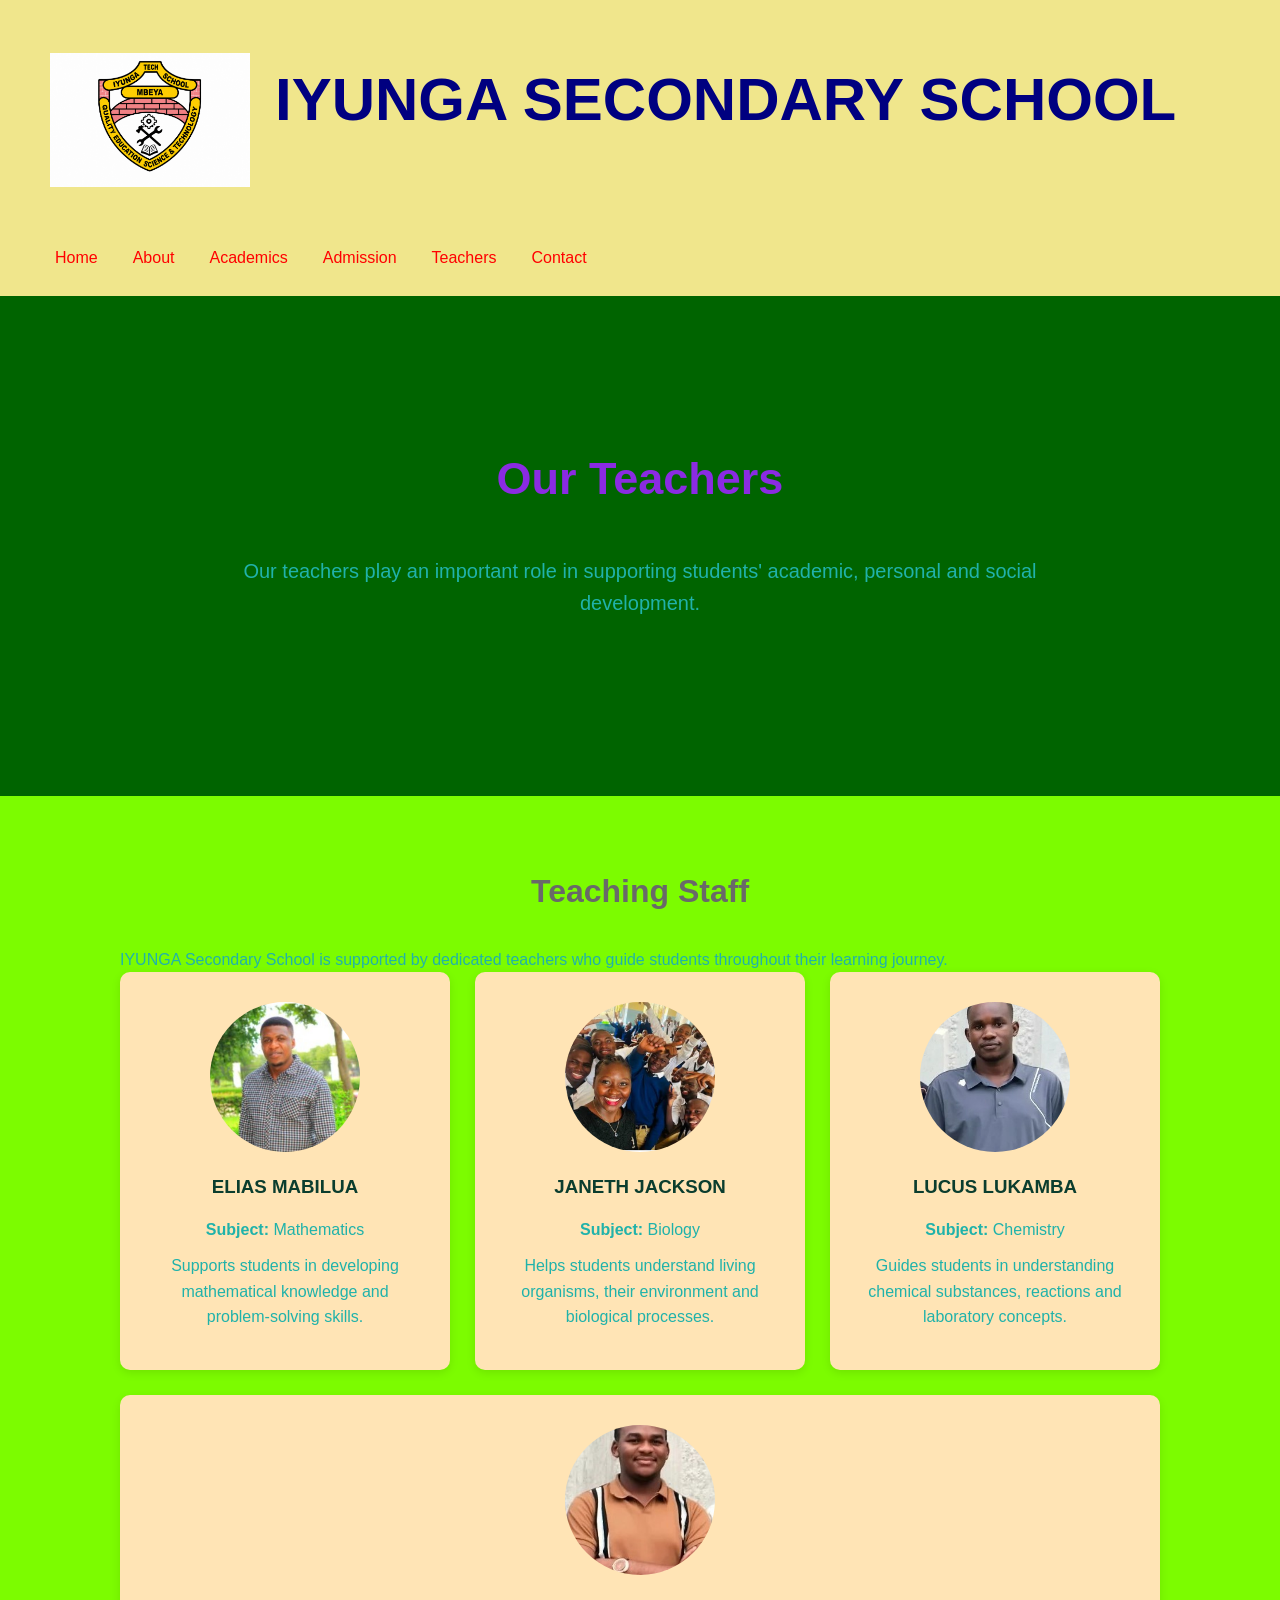
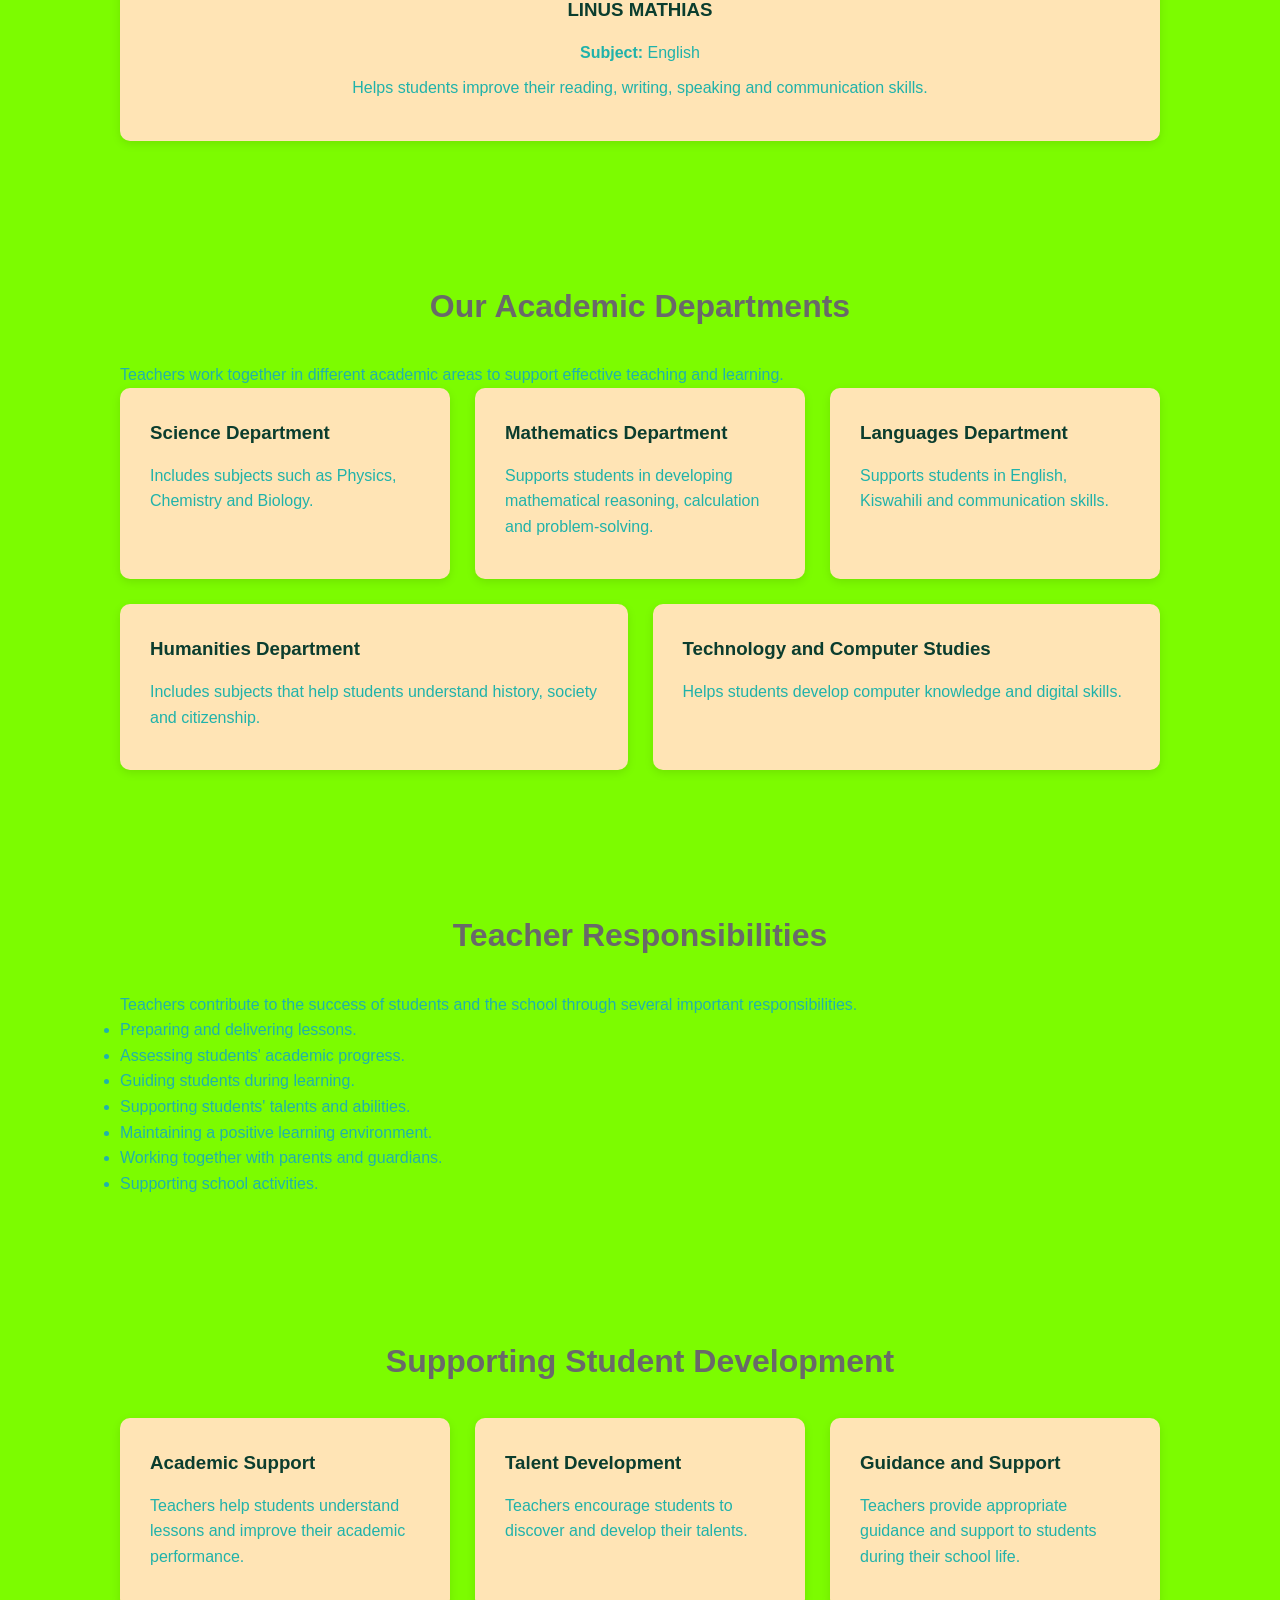
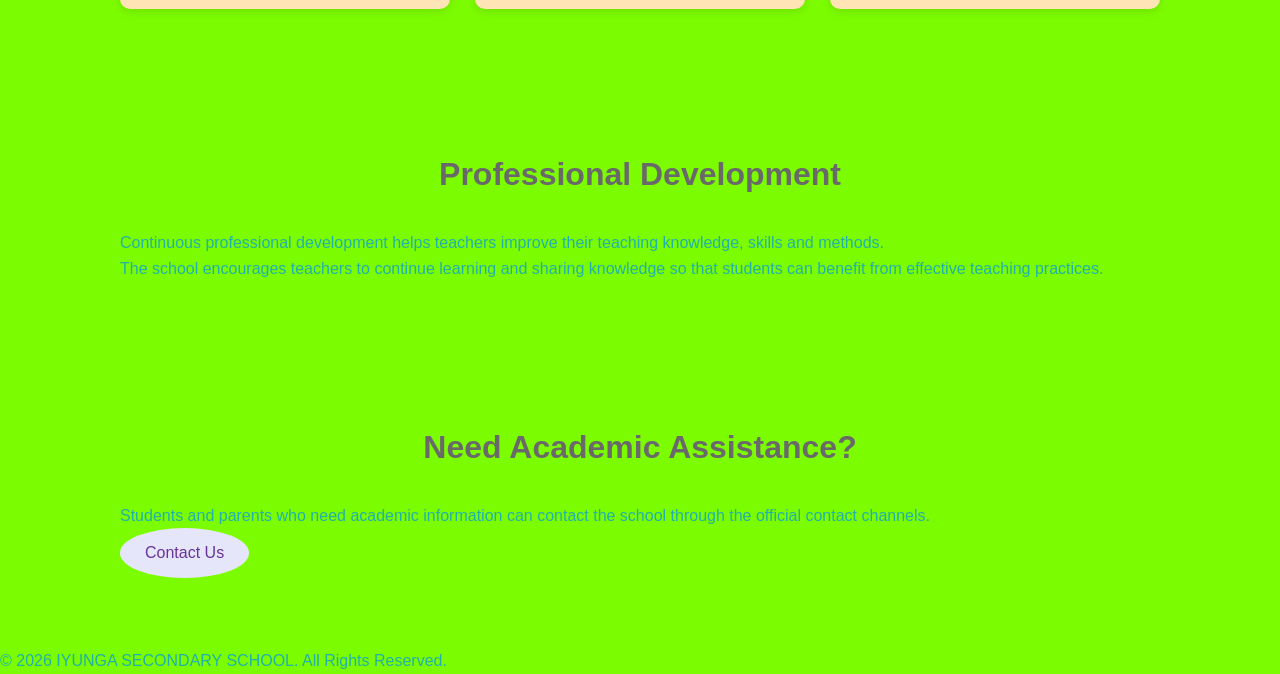
<file: pages/Teachers.html>
<!DOCTYPE html>
<html lang="en">

<head>

    <!--
        This tells the browser that we are using
        UTF-8 character encoding.
    -->
    <meta charset="UTF-8">


    <!--
        This makes the website responsive.

        The page will adjust to different screen sizes,
        such as computers, tablets and phones.
    -->
    <meta name="viewport"
          content="width=device-width, initial-scale=1.0">


    <!--
        This is the title displayed
        on the browser tab.
    -->
    <title>Teachers - IYUNGA Secondary School</title>


    <!--
        Connect this page to our main CSS file.

        ../ means "go back one folder".

        Teachers.html is inside the pages folder,
        while style.css is in the main project folder.
    -->
    <link rel="stylesheet" href="../style.css">


    <!--
        Add the school logo to the browser tab.
    -->
    <link rel="icon"
          type="image/png"
          href="../images/school-logo.png">

</head>


<body>


    <!-- =================================================
         NAVIGATION BAR
    ================================================== -->

    <nav class="navbar">


        <!--
            This contains the school logo
            and the school name.
        -->

        <div class="school-brand">


            <!-- SCHOOL LOGO -->

            <img
                src="../images/school-logo.png"
                alt="IYUNGA Secondary School Logo"
                class="school-logo"
            >


            <!-- SCHOOL NAME -->

            <div class="school-name">

                <h1>IYUNGA SECONDARY SCHOOL</h1>

            </div>

        </div>



        <!--
            These are the links used to
            navigate between website pages.
        -->

        <div class="nav-links">

            <!-- Home page -->
            <a href="../index.html">Home</a>

            <!-- About page -->
            <a href="About.html">About</a>

            <!-- Academics page -->
            <a href="Academics.html">Academics</a>

            <!-- Admission page -->
            <a href="Admission.html">Admission</a>

            <!-- Current page -->
            <a href="Teachers.html">Teachers</a>

            <!-- Contact page -->
            <a href="Contact.html">Contact</a>

        </div>

    </nav>



    <!-- =================================================
         MAIN CONTENT
    ================================================== -->

    <main>


        <!-- =================================================
             TEACHERS INTRODUCTION
        ================================================== -->

        <section class="hero">

            <div class="hero-content">


                <!-- Main heading -->

                <h2>Our Teachers</h2>


                <!-- Introduction -->

                <p>

                    Our teachers play an important role
                    in supporting students' academic,
                    personal and social development.

                </p>

            </div>

        </section>



        <!-- =================================================
             TEACHING STAFF
        ================================================== -->

        <section class="section">


            <h2>Teaching Staff</h2>


            <p>

                IYUNGA Secondary School is supported by
                dedicated teachers who guide students
                throughout their learning journey.

            </p>


            <!--
                The cards container uses Flexbox.

                Each teacher will be displayed
                inside a separate card.
            -->

            <div class="cards teacher-cards">


                <!-- =================================================
                     TEACHER 1
                ================================================== -->

                <div class="card teacher-card">


                    <!--
                        Teacher photograph.

                        Replace this image with the
                        actual teacher's photograph.
                    -->

                    <img
                        src="../images/teacher1.jpg"
                        alt="Teacher"
                        class="teacher-image"
                    >


                    <!-- Teacher name -->

                    <h3>ELIAS MABILUA</h3>


                    <!-- Teacher subject -->

                    <p>

                        <strong>Subject:</strong>
                        Mathematics

                    </p>


                    <!-- Teacher description -->

                    <p>

                        Supports students in developing
                        mathematical knowledge and
                        problem-solving skills.

                    </p>

                </div>



                <!-- =================================================
                     TEACHER 2
                ================================================== -->

                <div class="card teacher-card">


                    <!-- Teacher photograph -->

                    <img
                        src="../images/teacher2.jpg"
                        alt="Teacher"
                        class="teacher-image"
                    >


                    <!-- Teacher name -->

                    <h3>JANETH JACKSON</h3>


                    <!-- Teacher subject -->

                    <p>

                        <strong>Subject:</strong>
                        Biology

                    </p>


                    <!-- Teacher description -->

                    <p>

                        Helps students understand
                        living organisms, their
                        environment and biological
                        processes.

                    </p>

                </div>



                <!-- =================================================
                     TEACHER 3
                ================================================== -->

                <div class="card teacher-card">


                    <!-- Teacher photograph -->

                    <img
                        src="../images/teacher3.jpg"
                        alt="Teacher"
                        class="teacher-image"
                    >


                    <!-- Teacher name -->

                    <h3>LUCUS LUKAMBA</h3>


                    <!-- Teacher subject -->

                    <p>

                        <strong>Subject:</strong>
                        Chemistry

                    </p>


                    <!-- Teacher description -->

                    <p>

                        Guides students in understanding
                        chemical substances, reactions
                        and laboratory concepts.

                    </p>

                </div>



                <!-- =================================================
                     TEACHER 4
                ================================================== -->

                <div class="card teacher-card">


                    <!-- Teacher photograph -->

                    <img
                        src="../images/teacher4.jpg"
                        alt="Teacher"
                        class="teacher-image"
                    >


                    <!-- Teacher name -->

                    <h3>LINUS MATHIAS</h3>


                    <!-- Teacher subject -->

                    <p>

                        <strong>Subject:</strong>
                        English

                    </p>


                    <!-- Teacher description -->

                    <p>

                        Helps students improve their
                        reading, writing, speaking and
                        communication skills.

                    </p>

                </div>


            </div>

        </section>



        <!-- =================================================
             SUBJECT DEPARTMENTS
        ================================================== -->

        <section class="section">


            <h2>Our Academic Departments</h2>


            <p>

                Teachers work together in different
                academic areas to support effective
                teaching and learning.

            </p>


            <!-- Department cards -->

            <div class="cards">


                <!-- Science department -->

                <div class="card">

                    <h3>Science Department</h3>

                    <p>

                        Includes subjects such as
                        Physics, Chemistry and Biology.

                    </p>

                </div>



                <!-- Mathematics department -->

                <div class="card">

                    <h3>Mathematics Department</h3>

                    <p>

                        Supports students in developing
                        mathematical reasoning,
                        calculation and problem-solving.

                    </p>

                </div>



                <!-- Languages department -->

                <div class="card">

                    <h3>Languages Department</h3>

                    <p>

                        Supports students in English,
                        Kiswahili and communication skills.

                    </p>

                </div>



                <!-- Humanities department -->

                <div class="card">

                    <h3>Humanities Department</h3>

                    <p>

                        Includes subjects that help
                        students understand history,
                        society and citizenship.

                    </p>

                </div>



                <!-- Technology department -->

                <div class="card">

                    <h3>Technology and Computer Studies</h3>

                    <p>

                        Helps students develop computer
                        knowledge and digital skills.

                    </p>

                </div>

            </div>

        </section>



        <!-- =================================================
             TEACHER RESPONSIBILITIES
        ================================================== -->

        <section class="section">


            <h2>Teacher Responsibilities</h2>


            <p>

                Teachers contribute to the success of
                students and the school through several
                important responsibilities.

            </p>


            <!--
                Unordered list displays the
                responsibilities as bullet points.
            -->

            <ul>

                <li>
                    Preparing and delivering lessons.
                </li>

                <li>
                    Assessing students' academic progress.
                </li>

                <li>
                    Guiding students during learning.
                </li>

                <li>
                    Supporting students' talents and abilities.
                </li>

                <li>
                    Maintaining a positive learning environment.
                </li>

                <li>
                    Working together with parents and guardians.
                </li>

                <li>
                    Supporting school activities.
                </li>

            </ul>

        </section>



        <!-- =================================================
             STUDENT SUPPORT
        ================================================== -->

        <section class="section">


            <h2>Supporting Student Development</h2>


            <div class="cards">


                <!-- Academic support -->

                <div class="card">

                    <h3>Academic Support</h3>

                    <p>

                        Teachers help students understand
                        lessons and improve their academic
                        performance.

                    </p>

                </div>



                <!-- Talent development -->

                <div class="card">

                    <h3>Talent Development</h3>

                    <p>

                        Teachers encourage students to
                        discover and develop their talents.

                    </p>

                </div>



                <!-- Guidance -->

                <div class="card">

                    <h3>Guidance and Support</h3>

                    <p>

                        Teachers provide appropriate
                        guidance and support to students
                        during their school life.

                    </p>

                </div>

            </div>

        </section>



        <!-- =================================================
             STAFF DEVELOPMENT
        ================================================== -->

        <section class="section">


            <h2>Professional Development</h2>


            <p>

                Continuous professional development
                helps teachers improve their teaching
                knowledge, skills and methods.

            </p>


            <p>

                The school encourages teachers to
                continue learning and sharing knowledge
                so that students can benefit from
                effective teaching practices.

            </p>

        </section>



        <!-- =================================================
             CONTACT TEACHERS SECTION
        ================================================== -->

        <section class="section">


            <h2>Need Academic Assistance?</h2>


            <p>

                Students and parents who need academic
                information can contact the school
                through the official contact channels.

            </p>


            <!--
                This link takes the visitor
                to the Contact page.
            -->

            <a class="hero-button"
               href="Contact.html">

                Contact Us

            </a>

        </section>


    </main>



    <!-- =================================================
         FOOTER
    ================================================== -->

    <footer>


        <p>

            &copy; 2026 IYUNGA SECONDARY SCHOOL.
            All Rights Reserved.

        </p>

    </footer>



    <!--
        Connect this page to JavaScript.

        Since Teachers.html is inside the pages folder,
        we use ../ to go back to the main folder.
    -->

    <script src="../script.js"></script>


</body>

</html>
</file>
<file: style.css>
/* =====================================================
   1. GENERAL SETTINGS
===================================================== */

/*
   * means ALL HTML elements.

   margin: 0;
   → Removes automatic outside space.

   padding: 0;
   → Removes automatic inside space.

   box-sizing: border-box;
   → Makes sizing easier to control.
*/

* {
    margin: 0;
    padding: 0;
    box-sizing: border-box;
}


/* =====================================================
   2. BODY
===================================================== */

/*
   Controls the general appearance
   of the whole webpage.
*/

body {
    font-family: Arial, sans-serif;

    background-color: lawngreen;

    color: lightseagreen;

    line-height: 1.6;
}


/* =====================================================
   3. NAVIGATION BAR
===================================================== */

/*
   display: flex;
   → Turns Flexbox ON.

   flex-direction: row;
   → Places school name and links horizontally.

   justify-content: space-between;
   → Pushes the school name and links apart.

   align-items: center;
   → Centers them vertically.

   flex-wrap: wrap;
   → Allows items to move to another line
      when the screen is small.
*/

.navbar {
    background-color: khaki;

    padding: 20px 50px;

    display: flex;

    flex-direction: row;

    justify-content: space-between;

    align-items: center;

    flex-wrap: wrap;

    gap: 20px;
}


/* =====================================================
   4. SCHOOL NAME
===================================================== */

.school-name {
    display: flex;

    align-items: center;

    flex-shrink: 0;
}


.school-name h1 {
    margin-bottom: 20px;

    color: navy;

    font-size: 40px;
}


/* =====================================================
   5. NAVIGATION LINKS
===================================================== */

.nav-links {
    display: flex;

    flex-direction: row;

    gap: 25px;

    align-items: center;

    flex-wrap: wrap;

    justify-content: center;
}


/* Navigation <a> links */

.nav-links a {
    color: red;

    text-decoration: none;

    font-size: 16px;

    padding: 5px;

    transition: 0.3s;
}


/* Change colour when mouse is over link */

.nav-links a:hover {
    color: indigo;

    transform: translateY(-2px);
}


/* =====================================================
   6. HERO SECTION
===================================================== */

/*
   The hero is the large first section
   of the homepage.

   We use Flexbox to put:

   TEXT       IMAGE

   next to each other.
*/

.hero {
    min-height: 500px;

    background-color: darkgreen;

    padding: 60px 20px;

    display: flex;

    flex-direction: row;

    justify-content: center;

    align-items: center;

    flex-wrap: wrap;

    gap: 30px;

    text-align: center;
}


/* =====================================================
   7. HERO CONTENT
===================================================== */

.hero-content {
    /*
       flex: 1 allows the text area
       to use available space.
    */

    flex: 1;

    max-width: 800px;

    margin: auto;

    display: flex;

    flex-direction: column;

    align-items: center;

    justify-content: center;

    gap: 20px;
}


/* Hero heading */

.hero h2 {
    font-size: 45px;

    color: blueviolet;

    margin-bottom: 20px;
}


/* Hero paragraph */

.hero p {
    font-size: 20px;

    margin-bottom: 30px;
}


/* =====================================================
   8. HERO IMAGE
===================================================== */

.hero-image {
    /*
       Allows the image container
       to share available space.
    */

    flex: 1;

    min-width: 280px;

    display: flex;

    justify-content: center;

    align-items: center;
}


/* Actual hero image */

.hero-image img {
    width: 100%;

    max-width: 500px;

    height: auto;

    display: block;

    border-radius: 8px;
}


/* =====================================================
   9. HERO BUTTON
===================================================== */

.hero-button {
    display: inline-flex;

    justify-content: center;

    align-items: center;

    background-color: lavender;

    color: rebeccapurple;

    padding: 12px 25px;

    text-decoration: none;

    border-radius: 50%;

    transition: 0.3s;
}


/* Button hover */

.hero-button:hover {
    background-color: gray;
}


/* =====================================================
   10. GENERAL SECTIONS
===================================================== */

.section {
    max-width: 1100px;

    margin: auto;

    padding: 70px 30px;
}


/* Section headings */

.section h2 {
    text-align: center;

    color: dimgrey;

    font-size: 32px;

    margin-bottom: 30px;
}


/* =====================================================
   11. ABOUT SECTION
===================================================== */

/*
   Flexbox places:

   TEXT       IMAGE
*/

.about-container {
    display: flex;

    flex-direction: row;

    align-items: center;

    justify-content: space-between;

    gap: 40px;

    flex-wrap: wrap;
}


/* About text */

.about-text {
    flex: 1;

    min-width: 280px;
}


/* About image container */

.about-image {
    flex: 1;

    min-width: 280px;

    display: flex;

    justify-content: center;

    align-items: center;
}


/* About image */

.about-image img {
    width: 100%;

    max-width: 500px;

    height: auto;

    display: block;

    border-radius: 8px;
}


/* =====================================================
   CARDS CONTAINER
===================================================== */

/*
   Flexbox allows the cards to be arranged
   next to each other.
*/

.cards {
    display: flex;

    /* Put space between cards */
    gap: 25px;

    /* Allow cards to move to another row
       when there is not enough space */
    flex-wrap: wrap;
}

/* =====================================================
   INDIVIDUAL CARD
===================================================== */

.card {

    /* Background colour of the card */
    background-color: moccasin;

    /* Space inside the card */
    padding: 30px;

    /* Allows cards to share available space */
    flex: 1;

    /* Prevent the card from becoming too narrow */
    min-width: 220px;

    /* Rounded corners */
    border-radius: 8px;

    /* Small shadow around the card */
    box-shadow: 0 3px 10px rgba(0, 0, 0, 0.1);

    /* Makes hover effects smooth */
    transition: 0.3s;
}


/* Card hover */

.card:hover {
    transform: translateY(-5px);
}


/* Card heading */

.card h3 {
    color: #0b3d2e;

    margin-bottom: 15px;
}


/* Card paragraph */

.card p {
    font-size: 16px;

    margin-bottom: 10px;
}


/* =====================================================
   13. SCHOOL ACTIVITIES
===================================================== */

/*
   We use Flexbox to put:

   IMAGE       ACTIVITY LIST
*/

.activities-container {
    display: flex;

    flex-direction: row;

    align-items: center;

    justify-content: space-between;

    gap: 40px;

    flex-wrap: wrap;
}


/* Activity image container */

.activity-image {
    flex: 1;

    min-width: 280px;

    display: flex;

    justify-content: center;
}


/* Activity image */

.activity-image img {
    width: 100%;

    max-width: 500px;

    height: auto;

    border-radius: 8px;

    display: block;
}


/* Activity list */

.activity-list {
    flex: 1;

    min-width: 280px;
}


/* =====================================================
   14. SCHOOL GALLERY
===================================================== */

/*
   The gallery uses Flexbox to arrange
   several images in rows.
*/

.gallery {
    display: flex;

    flex-direction: row;

    flex-wrap: wrap;

    justify-content: center;

    gap: 25px;
}


/* Individual gallery item */

.gallery-item {
    /*
       Each item can grow and shrink.
    */

    flex: 1 1 220px;

    min-width: 220px;

    background-color: moccasin;

    padding: 15px;

    border-radius: 8px;

    text-align: center;

    transition: 0.3s;
}


/* Gallery image */

.gallery-item img {
    width: 100%;

    height: 200px;

    object-fit: cover;

    border-radius: 8px;

    display: block;

    margin-bottom: 15px;
}


/* Gallery heading */

.gallery-item h3 {
    color: navy;
}


/* Gallery hover */

.gallery-item:hover {
    transform: translateY(-5px);
}


/* =====================================================
   15. CONTACT SECTION
===================================================== */

.contact {
    text-align: center;
}


.contact p {
    margin-bottom: 10px;
}


/* =====================================================
   16. FOOTER
===================================================== */

.footer {
    background-color: khaki;

    color: navy;

    padding: 30px 20px;

    display: flex;

    flex-direction: column;

    justify-content: center;

    align-items: center;

    text-align: center;

    gap: 10px;
}


/* Footer links */

.footer-links {
    display: flex;

    flex-direction: row;

    justify-content: center;

    align-items: center;

    gap: 20px;

    flex-wrap: wrap;
}


/* Footer <a> */

.footer-links a {
    color: navy;

    text-decoration: none;
}


/* Footer hover */

.footer-links a:hover {
    color: indigo;
}


/* =====================================================
   17. RESPONSIVE DESIGN
===================================================== */

/*
   These styles apply when the screen
   is 768px or smaller.

   This is useful for tablets and phones.
*/

@media (max-width: 768px) {


    /* -------------------------------
       NAVIGATION
    -------------------------------- */

    .navbar {
        flex-direction: column;

        justify-content: center;

        align-items: center;

        padding: 20px;
    }


    .school-name h1 {
        font-size: 32px;

        text-align: center;
    }


    .nav-links {
        flex-direction: column;

        gap: 10px;

        align-items: center;
    }


    /* -------------------------------
       HERO
    -------------------------------- */

    /*
       Change hero from:

       TEXT | IMAGE

       to:

       TEXT
       IMAGE
    */

    .hero {
        flex-direction: column;

        min-height: 450px;

        padding: 50px 20px;
    }


    .hero h2 {
        font-size: 35px;
    }


    .hero p {
        font-size: 18px;
    }


    .hero-image {
        width: 100%;
    }


    /* -------------------------------
       ABOUT
    -------------------------------- */

    .about-container {
        flex-direction: column;
    }


    .about-text,
    .about-image {
        width: 100%;
    }


    /* -------------------------------
       ACADEMIC CARDS
    -------------------------------- */

    .cards {
        flex-direction: column;

        align-items: stretch;
    }


    .card {
        width: 100%;
    }


    /* -------------------------------
       ACTIVITIES
    -------------------------------- */

    .activities-container {
        flex-direction: column;
    }


    .activity-image,
    .activity-list {
        width: 100%;
    }


    /* -------------------------------
       GALLERY
    -------------------------------- */

    .gallery {
        flex-direction: column;

        align-items: stretch;
    }


    .gallery-item {
        width: 100%;
    }


    /* -------------------------------
       FOOTER
    -------------------------------- */

    .footer-links {
        flex-direction: column;

        gap: 10px;
    }


    /* -------------------------------
       SECTIONS
    -------------------------------- */

    .section {
        padding: 50px 20px;
    }

}


/* =====================================================
   18. VERY SMALL PHONES
===================================================== */

@media (max-width: 768px) {



    .school-brand {
    flex-direction: column;

    justify-content: center;

    align-items: center;
}


.school-logo {
    width: 70px;

    height: 70px;
}


.school-name h1 {
    font-size: 28px;

    text-align: center;
}


    .school-name h1 {
        font-size: 26px;
    }


    .hero h2 {
        font-size: 28px;
    }


    .hero p {
        font-size: 16px;
    }


    .hero-button {
        max-width: 250px;
    }


    .card {
        padding: 20px;
    }


    .section h2 {
        font-size: 28px;
    }


    .gallery-item img {
        height: 180px;
    }

}


/* =====================================================
   SCHOOL LOGO AND SCHOOL NAME
===================================================== */

/*
   .school-brand contains both:

   1. School logo
   2. School name

   Flexbox puts them next to each other.
*/

.school-brand {
    display: flex;

    flex-direction: row;

    align-items: center;

    gap: 25px;
}


/*
   Controls the size of the school logo.
*/

.school-logo {
    width: 200px;

    height: 200px;

    object-fit: contain;

    display: block;
}


/*
   Controls the school name.
*/

.school-name {
    display: flex;

    align-items: center;
}


.school-name h1 {
    margin-bottom: 40px;

    color: navy;

    font-size: 60px;
}


/* =====================================================
   SCHOOL IMAGE
===================================================== */

/*
   This controls the container
   holding the school image.
*/

.school-image {
    width: 100%;

    max-width: 900px;

    margin: auto;

    text-align: center;
}


/*
   This controls the actual image.
*/

.school-image img {
    width: 100%;

    max-height: 500px;

    object-fit: cover;

    border-radius: 10px;

    display: block;

    margin: auto;
}


/* =====================================================
   TEACHER CARDS
===================================================== */

/*
    This controls the container
    holding all teacher cards.

    Flexbox allows the teacher cards
    to sit next to each other.
*/

.teacher-cards {
    display: flex;

    /* Creates space between cards */
    gap: 25px;

    /*
        Allows the cards to move to
        another row when necessary.
    */
    flex-wrap: wrap;
}


/*
    This controls each individual
    teacher card.
*/

.teacher-card {

    /* Centers the information inside the card */
    text-align: center;

}


/*
    This controls the teacher photograph.
*/

.teacher-image {

    /*
        Sets the width of the teacher image.
    */
    width: 150px;


    /*
        Sets the height of the teacher image.
    */
    height: 150px;


    /*
        Makes the image circular.

        50% creates a circle when
        width and height are equal.
    */
    border-radius: 50%;


    /*
        Makes sure the image does not
        stretch strangely.
    */
    object-fit: cover;


    /*
        Places the image in the center.
    */
    display: block;

    margin: 0 auto 20px auto;

}

/* =====================================================
   CONTACT FORM
===================================================== */


/*
    This controls the whole form.

    We don't make it too wide because
    a very wide form can be difficult to read.
*/

#contactForm {

    max-width: 700px;

    margin: auto;

}


/*
    Each form-group contains:

    1. Label
    2. Input or textarea

    margin-bottom creates space between
    different fields.
*/

.form-group {

    margin-bottom: 20px;

}


/*
    This controls the labels.

    display: block makes the label
    appear on its own line.
*/

.form-group label {

    display: block;

    margin-bottom: 8px;

    font-weight: bold;

}


/*
    This controls text boxes
    and email input fields.
*/

.form-group input,
.form-group textarea {

    width: 100%;

    padding: 12px;

    font-size: 16px;

    border: 1px solid #ccc;

    border-radius: 5px;

    font-family: Arial, sans-serif;

}


/*
    This allows the user to resize
    the message box vertically.
*/

.form-group textarea {

    resize: vertical;

}


/*
    When the visitor clicks inside
    an input field, the browser
    focuses on that field.
*/

.form-group input:focus,
.form-group textarea:focus {

    outline: none;

}


/*
    This controls the message that
    JavaScript will display after
    the form is submitted.
*/

#formMessage {

    text-align: center;

    margin-top: 20px;

    font-weight: bold;

}

/* =====================================================
   NECTA RESULTS TABLE
===================================================== */


/*
    This controls the table.

    width: 100% means the table uses
    the available width.
*/

.results-table {

    width: 100%;

    /*
        Allows the table to scroll
        horizontally on small screens.
    */

    overflow-x: auto;

}


/*
    This controls the actual table.
*/

.results-table table {

    width: 100%;

    border-collapse: collapse;

    margin-top: 20px;

}


/*
    This controls both table headings
    and table cells.
*/

.results-table th,
.results-table td {

    border: 1px solid #ccc;

    padding: 12px;

    text-align: center;

}


/*
    This controls the table headings.
*/

.results-table th {

    background-color: khaki;

    color: navy;

}


/*
    This creates a small visual effect
    when the mouse moves over a result row.
*/

.results-table tr:hover {

    background-color: #f5f5f5;

}
/* =====================================================
   ADMISSION STEPS
===================================================== */


/*
    This is the container for all
    admission steps.

    Flexbox arranges the steps
    next to each other.
*/

.admission-steps {

    display: flex;

    gap: 25px;

    /*
        Allows steps to move to another
        row when the screen becomes smaller.
    */

    flex-wrap: wrap;

    margin-top: 30px;

}


/*
    Each admission step becomes
    its own card.
*/

.admission-step {

    /*
        flex: 1 means each step can
        share the available space.
    */

    flex: 1;

    min-width: 200px;

    padding: 25px;

    background-color: moccasin;

    border-radius: 8px;

    text-align: center;

    /*
        Adds a small shadow around
        each step.
    */

    box-shadow: 0 3px 10px rgba(0, 0, 0, 0.1);

    /*
        Makes the hover effect smooth.
    */

    transition: 0.3s;

}


/*
    Move the card slightly upward
    when the mouse is placed over it.
*/

.admission-step:hover {

    transform: translateY(-5px);

}


/*
    This is the circle containing
    the step number.
*/

.step-number {

    width: 50px;

    height: 50px;

    /*
        Makes the number container circular.
    */

    border-radius: 50%;

    background-color: navy;

    color: white;

    /*
        Flexbox centers the number
        horizontally and vertically.
    */

    display: flex;

    justify-content: center;

    align-items: center;

    /*
        Places the circle in the center.
    */

    margin: 0 auto 15px auto;

    font-size: 20px;

    font-weight: bold;

}

.cards{
    display: flex;
    gap: 25px;
    flex-wrap: wrap;
}

.card{
    flex: 1;
    min-width: 250px;

    background-color: moccasin;

    padding: 30px;

    border-radius: 10px;

    box-shadow: 0 3px 10px rgba(0,0,0,0.1);
}

.results-table{
    overflow-x: auto;
}

.results-table table{
    width:100%;
    border-collapse: collapse;
}

.results-table th,
.results-table td{
    border:1px solid #ccc;
    padding:12px;
    text-align:center;
}

.results-table th{
    background-color: khaki;
    color: navy;
}
</file>
